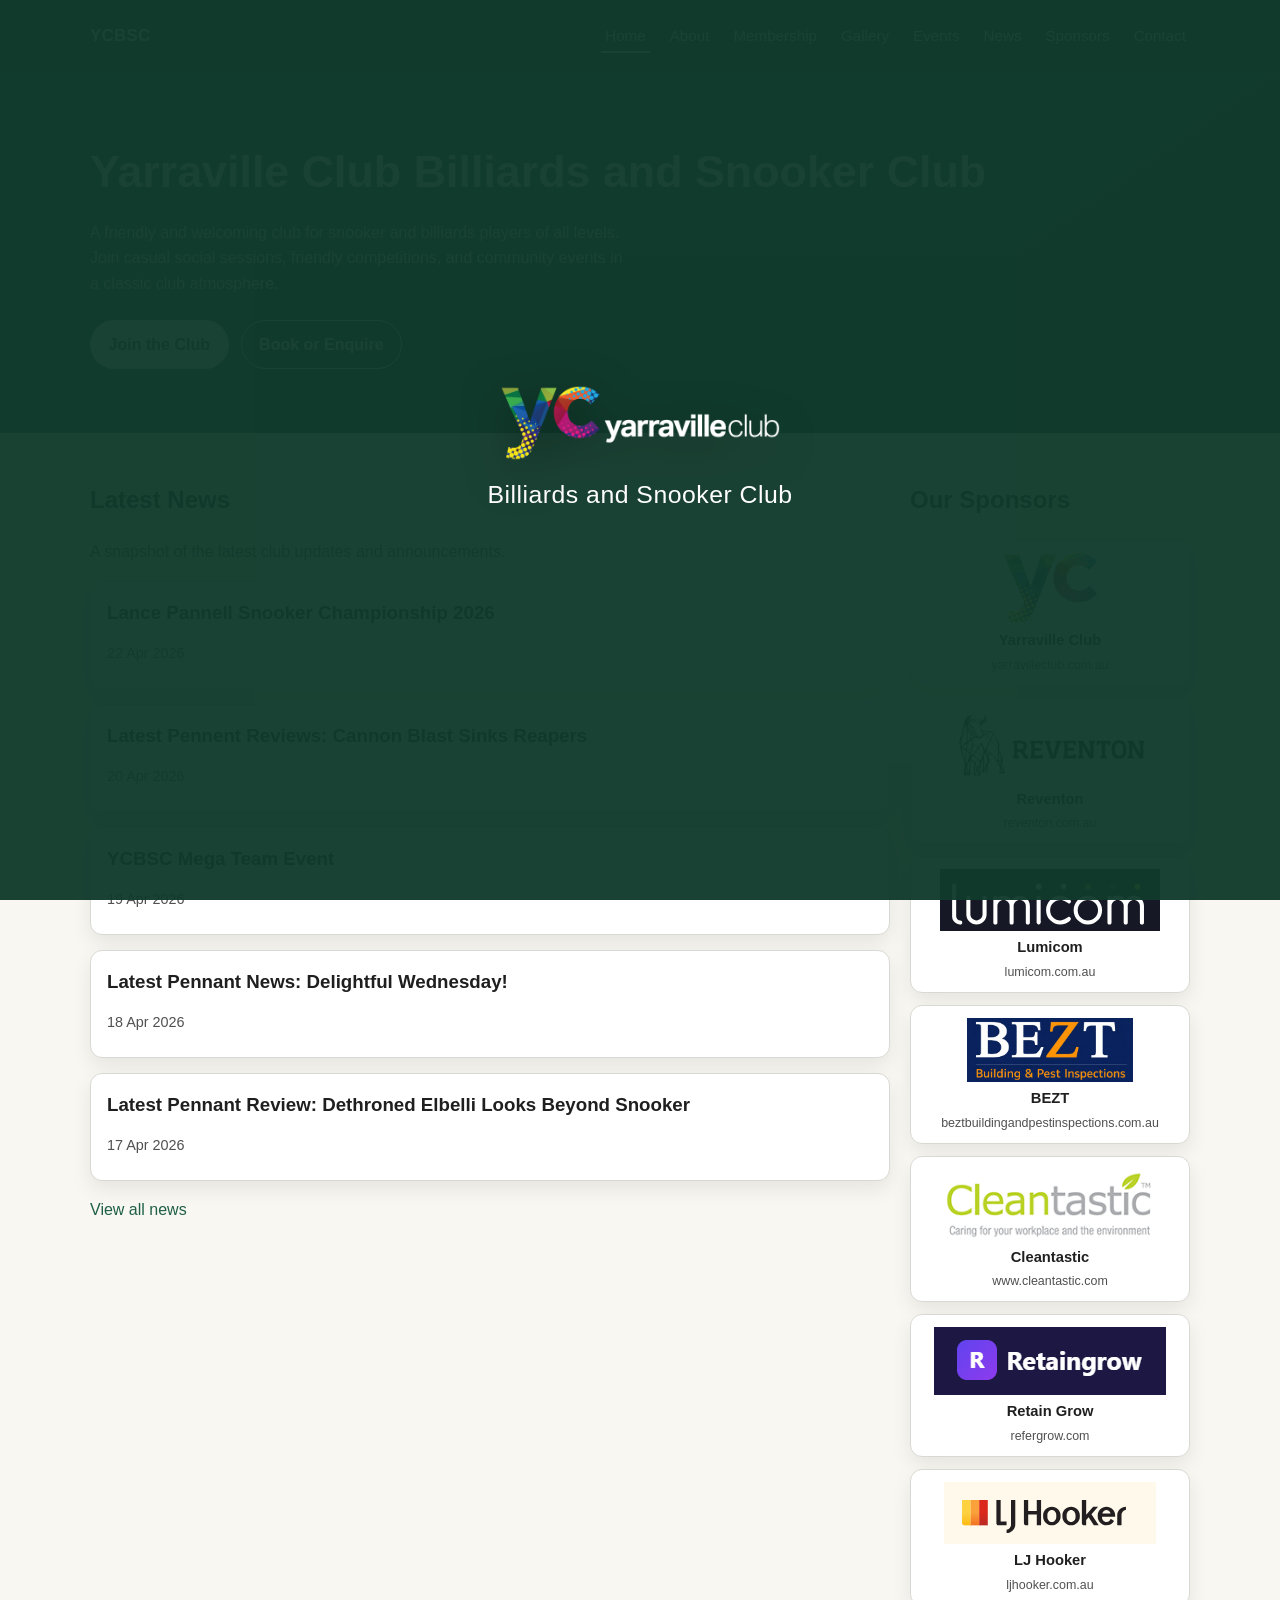
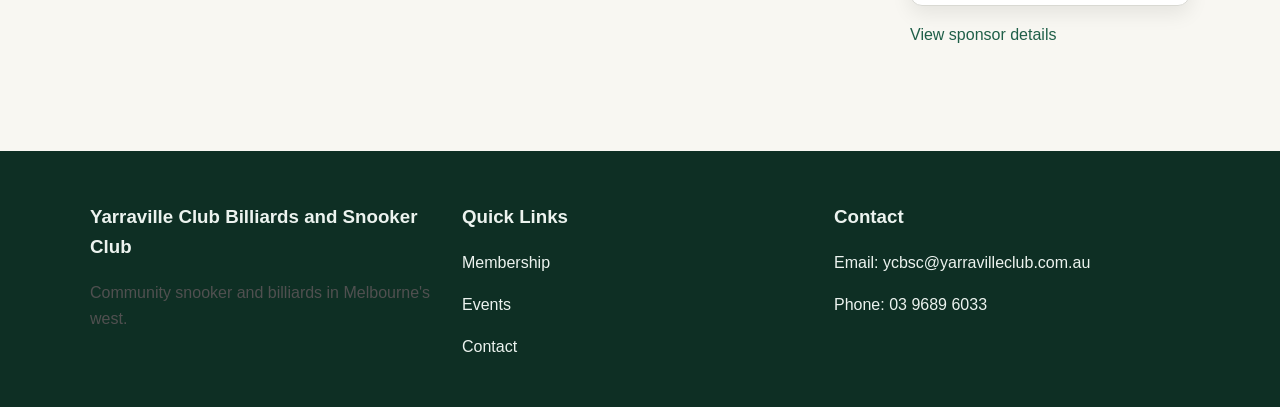
<file: index.html>
<!doctype html>
<html lang="en">
  <head>
    <meta charset="UTF-8">
    <meta name="viewport" content="width=device-width, initial-scale=1.0">
    <title>Yarraville Club Billiards and Snooker Club</title>
    <meta name="description" content="Yarraville Club Billiards and Snooker Club in Yarraville, Victoria. Join for snooker and billiards social play, events, and member competitions.">
    <link rel="stylesheet" href="styles/main.css">
  </head>
  <body>
    <header class="site-header">
      <div class="container header-inner">
        <a class="brand" href="index.html">YCBSC</a>
        <button class="nav-toggle" aria-expanded="false" aria-controls="siteNav">Menu</button>
        <nav class="site-nav" id="siteNav" aria-label="Primary">
          <ul>
            <li><a href="index.html" aria-current="page">Home</a></li>
            <li><a href="about.html">About</a></li>
            <li><a href="membership.html">Membership</a></li>
            <li><a href="gallery.html">Gallery</a></li>
            <li><a href="events.html">Events</a></li>
            <li><a href="news.html">News</a></li>
            <li><a href="sponsors.html">Sponsors</a></li>
            <li><a href="contact.html">Contact</a></li>
          </ul>
        </nav>
      </div>
    </header>

    <main>
      <section class="hero">
        <div class="container">
          <h1>Yarraville Club Billiards and Snooker Club</h1>
          <p>
            A friendly and welcoming club for snooker and billiards players of all levels. Join
            casual social sessions, friendly competitions, and community events in a classic club atmosphere.
          </p>
          <div class="btn-row">
            <a class="btn btn-primary" href="membership.html">Join the Club</a>
            <a class="btn btn-secondary" href="contact.html">Book or Enquire</a>
          </div>
        </div>
      </section>

      <section class="section">
        <div class="container home-content-layout">
          <div class="home-main-content">
            <h2>Latest News</h2>
            <p class="muted">A snapshot of the latest club updates and announcements.</p>
            <div class="news-list" id="latestNewsList"></div>
            <p><a href="news.html">View all news</a></p>
          </div>
          <aside class="home-sponsors-column" aria-label="Sponsors">
            <h2>Our Sponsors</h2>
            <div class="home-sponsor-list">
              <a class="home-sponsor-item" href="https://yarravilleclub.com.au" target="_blank" rel="noopener noreferrer">
                <img class="sponsor-logo" src="assets/images/sponsors/yarraville-club-yc.png" alt="Yarraville Club logo" loading="lazy">
                <span class="home-sponsor-name">Yarraville Club</span>
                <span class="home-sponsor-site">yarravilleclub.com.au</span>
              </a>
              <a class="home-sponsor-item" href="https://reventon.com.au" target="_blank" rel="noopener noreferrer">
                <img class="sponsor-logo" src="assets/images/sponsors/reventon.png" alt="Reventon logo" loading="lazy">
                <span class="home-sponsor-name">Reventon</span>
                <span class="home-sponsor-site">reventon.com.au</span>
              </a>
              <a class="home-sponsor-item" href="https://lumicom.com.au" target="_blank" rel="noopener noreferrer">
                <img class="sponsor-logo sponsor-logo--lg" src="assets/images/sponsors/lumicom.png" alt="Lumicom logo" loading="lazy">
                <span class="home-sponsor-name">Lumicom</span>
                <span class="home-sponsor-site">lumicom.com.au</span>
              </a>
              <a class="home-sponsor-item" href="https://beztbuildingandpestinspections.com.au" target="_blank" rel="noopener noreferrer">
                <img class="sponsor-logo sponsor-logo--sm" src="assets/images/sponsors/bezt.png" alt="BEZT logo" loading="lazy">
                <span class="home-sponsor-name">BEZT</span>
                <span class="home-sponsor-site">beztbuildingandpestinspections.com.au</span>
              </a>
              <a class="home-sponsor-item" href="https://www.cleantastic.com/" target="_blank" rel="noopener noreferrer">
                <img class="sponsor-logo" src="assets/images/sponsors/cleantastic.png" alt="Cleantastic logo" loading="lazy">
                <span class="home-sponsor-name">Cleantastic</span>
                <span class="home-sponsor-site">www.cleantastic.com</span>
              </a>
              <a class="home-sponsor-item" href="https://refergrow.com" target="_blank" rel="noopener noreferrer">
                <img class="sponsor-logo sponsor-logo--xl" src="assets/images/sponsors/retaingrow.png" alt="Retain Grow logo" loading="lazy">
                <span class="home-sponsor-name">Retain Grow</span>
                <span class="home-sponsor-site">refergrow.com</span>
              </a>
              <a class="home-sponsor-item" href="https://ljhooker.com.au" target="_blank" rel="noopener noreferrer">
                <img class="sponsor-logo" src="assets/images/sponsors/lj-hooker.png" alt="LJ Hooker logo" loading="lazy">
                <span class="home-sponsor-name">LJ Hooker</span>
                <span class="home-sponsor-site">ljhooker.com.au</span>
              </a>
            </div>
            <p><a href="sponsors.html">View sponsor details</a></p>
          </aside>
        </div>
      </section>
    </main>

    <footer class="site-footer">
      <div class="container footer-grid">
        <div>
          <h3>Yarraville Club Billiards and Snooker Club</h3>
          <p class="muted">Community snooker and billiards in Melbourne's west.</p>
        </div>
        <div>
          <h3>Quick Links</h3>
          <p><a href="membership.html">Membership</a></p>
          <p><a href="events.html">Events</a></p>
          <p><a href="contact.html">Contact</a></p>
        </div>
        <div>
          <h3>Contact</h3>
          <p>Email: ycbsc@yarravilleclub.com.au</p>
          <p>Phone: 03 9689 6033</p>
        </div>
      </div>
    </footer>

    <script src="scripts/news-data.js?v=20260422-2"></script>
    <script src="scripts/main.js?v=20260422-2"></script>
  </body>
</html>
</file>
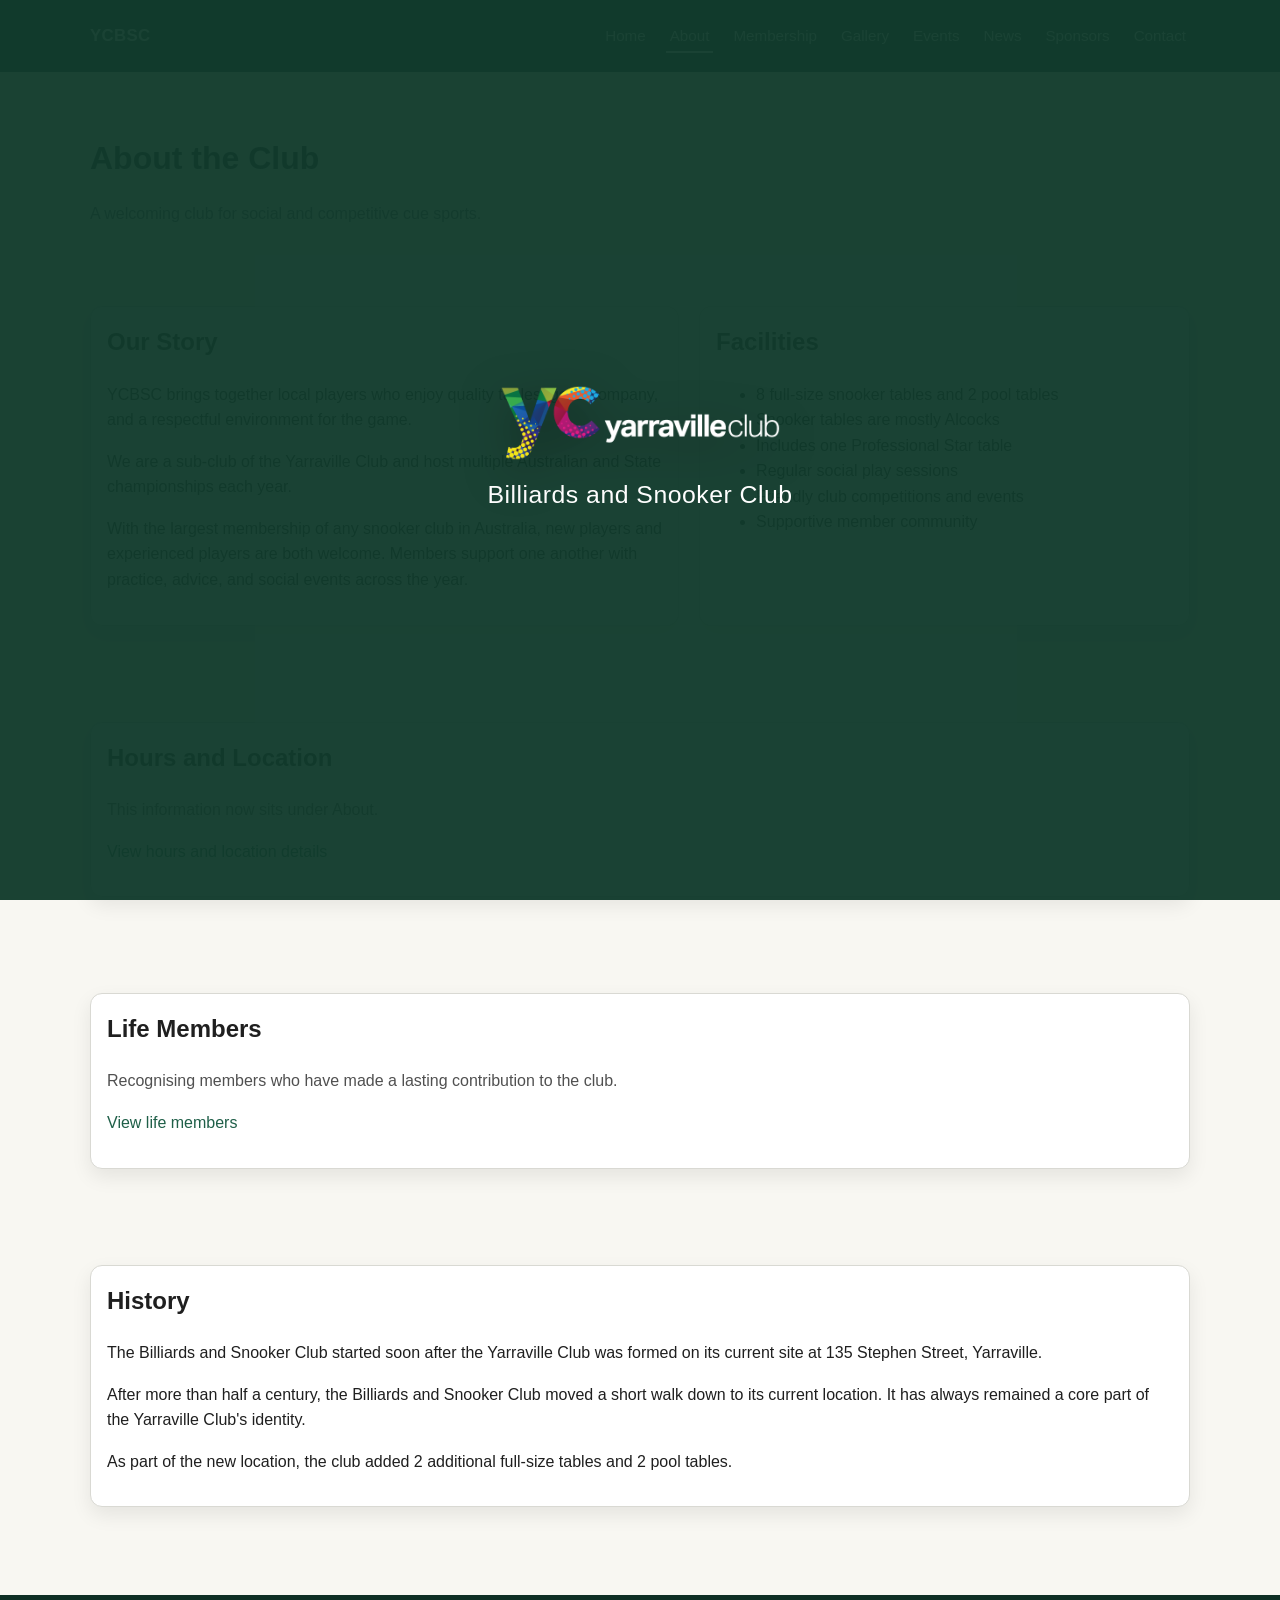
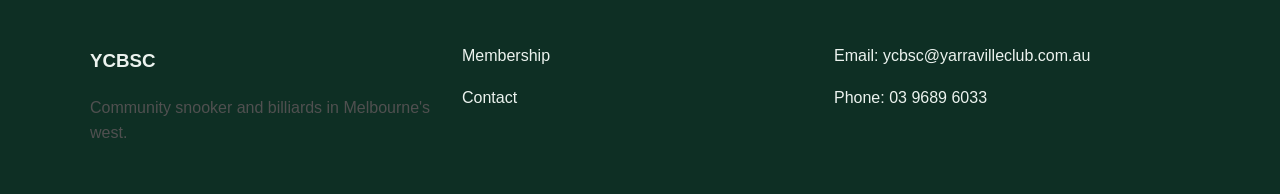
<file: about.html>
<!doctype html>
<html lang="en">
  <head>
    <meta charset="UTF-8">
    <meta name="viewport" content="width=device-width, initial-scale=1.0">
    <title>About | YCBSC</title>
    <meta name="description" content="About YCBSC, our facilities, club culture, and members.">
    <link rel="stylesheet" href="styles/main.css">
  </head>
  <body>
    <header class="site-header">
      <div class="container header-inner">
        <a class="brand" href="index.html">YCBSC</a>
        <button class="nav-toggle" aria-expanded="false" aria-controls="siteNav">Menu</button>
        <nav class="site-nav" id="siteNav" aria-label="Primary">
          <ul>
            <li><a href="index.html">Home</a></li>
            <li><a href="about.html" aria-current="page">About</a></li>
            <li><a href="membership.html">Membership</a></li>
            <li><a href="gallery.html">Gallery</a></li>
            <li><a href="events.html">Events</a></li>
            <li><a href="news.html">News</a></li>
            <li><a href="sponsors.html">Sponsors</a></li>
            <li><a href="contact.html">Contact</a></li>
          </ul>
        </nav>
      </div>
    </header>

    <main class="container">
      <header class="page-header">
        <h1>About the Club</h1>
        <p class="muted">A welcoming club for social and competitive cue sports.</p>
      </header>

      <section class="section">
        <div class="two-col">
          <div class="card">
            <h2>Our Story</h2>
            <p>
              YCBSC brings together local players who enjoy
              quality tables, good company, and a respectful environment for the game.
            </p>
            <p>
              We are a sub-club of the Yarraville Club and host multiple Australian and State
              championships each year.
            </p>
            <p>
              With the largest membership of any snooker club in Australia, new players and
              experienced players are both welcome. Members support one another with practice,
              advice, and social events across the year.
            </p>
          </div>
          <div class="card">
            <h2>Facilities</h2>
            <ul>
              <li>8 full-size snooker tables and 2 pool tables</li>
              <li>Snooker tables are mostly Alcocks</li>
              <li>Includes one Professional Star table</li>
              <li>Regular social play sessions</li>
              <li>Friendly club competitions and events</li>
              <li>Supportive member community</li>
            </ul>
          </div>
        </div>
      </section>

      <section class="section">
        <article class="card">
          <h2>Hours and Location</h2>
          <p class="muted">This information now sits under About.</p>
          <p><a href="hours-location.html">View hours and location details</a></p>
        </article>
      </section>

      <section class="section">
        <article class="card">
          <h2>Life Members</h2>
          <p class="muted">Recognising members who have made a lasting contribution to the club.</p>
          <p><a href="life-members.html">View life members</a></p>
        </article>
      </section>

      <section class="section">
        <article class="card">
          <h2>History</h2>
          <p>
            The Billiards and Snooker Club started soon after the Yarraville Club was formed on
            its current site at 135 Stephen Street, Yarraville.
          </p>
          <p>
            After more than half a century, the Billiards and Snooker Club moved a short walk down
            to its current location. It has always remained a core part of the Yarraville Club's identity.
          </p>
          <p>
            As part of the new location, the club added 2 additional full-size tables and 2 pool tables.
          </p>
        </article>
      </section>
    </main>

    <footer class="site-footer">
      <div class="container footer-grid">
        <div>
          <h3>YCBSC</h3>
          <p class="muted">Community snooker and billiards in Melbourne's west.</p>
        </div>
        <div><p><a href="membership.html">Membership</a></p><p><a href="contact.html">Contact</a></p></div>
        <div><p>Email: ycbsc@yarravilleclub.com.au</p><p>Phone: 03 9689 6033</p></div>
      </div>
    </footer>
    <script src="scripts/main.js"></script>
  </body>
</html>
</file>
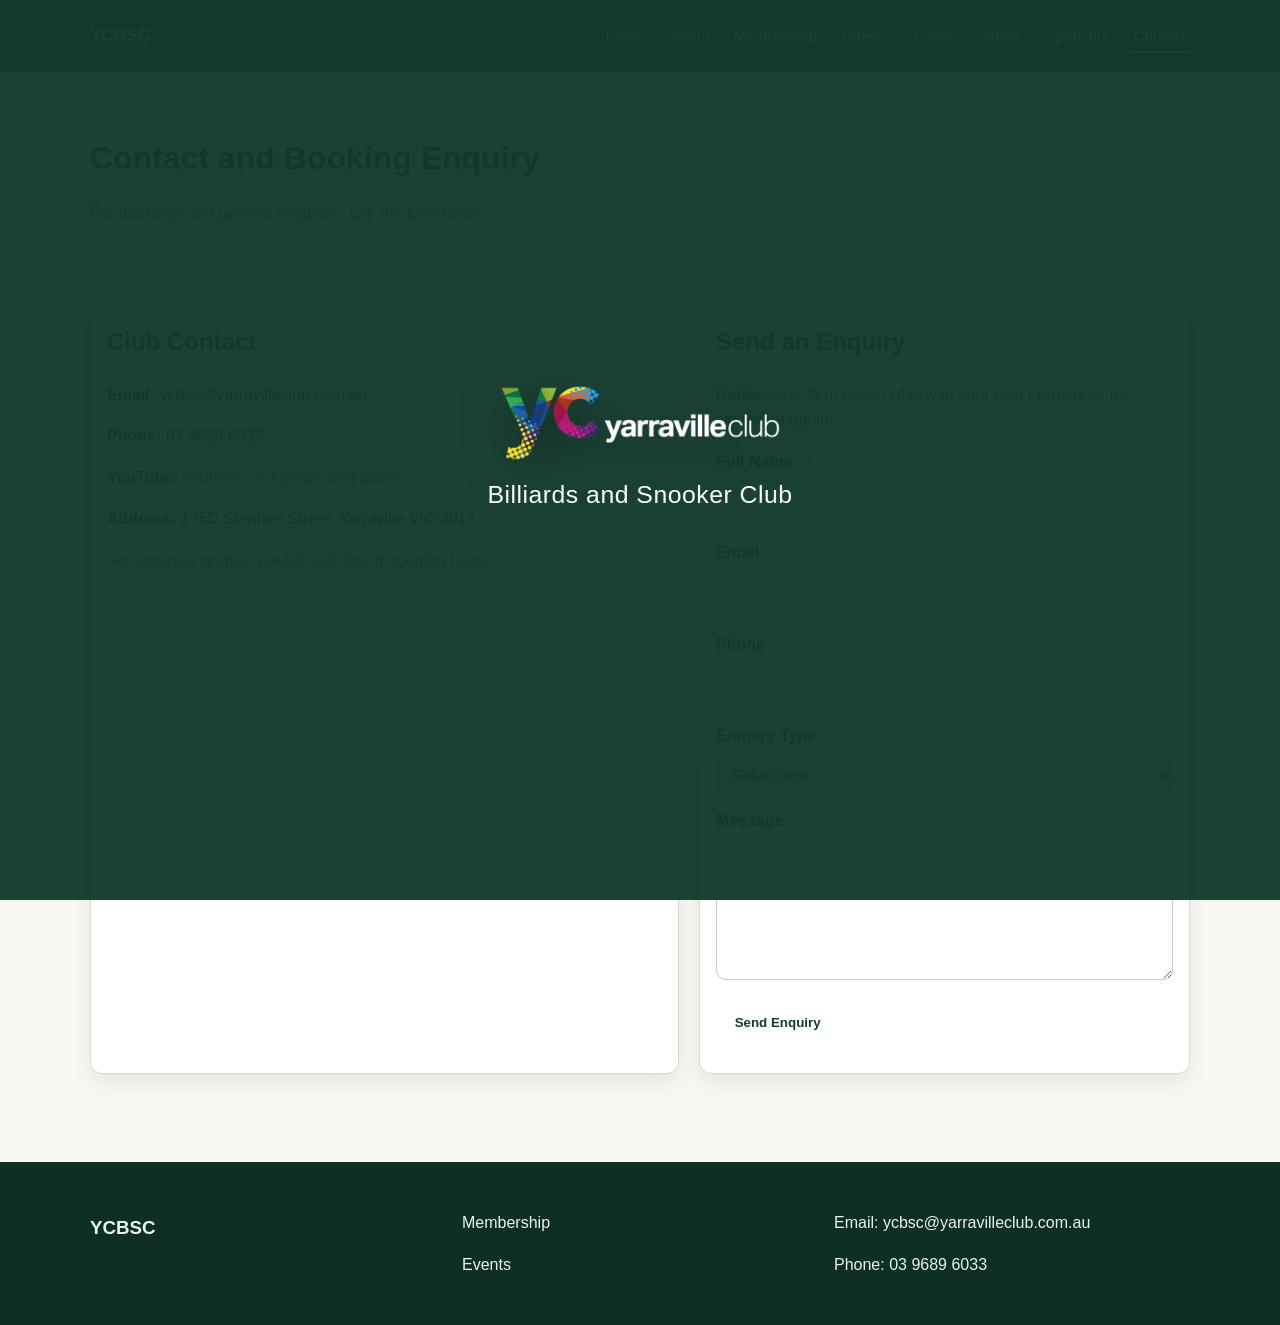
<file: contact.html>
<!doctype html>
<html lang="en">
  <head>
    <meta charset="UTF-8">
    <meta name="viewport" content="width=device-width, initial-scale=1.0">
    <title>Contact and Booking | YCBSC</title>
    <meta name="description" content="Contact YCBSC for enquiries, membership, and booking requests.">
    <link rel="stylesheet" href="styles/main.css">
  </head>
  <body>
    <header class="site-header">
      <div class="container header-inner">
        <a class="brand" href="index.html">YCBSC</a>
        <button class="nav-toggle" aria-expanded="false" aria-controls="siteNav">Menu</button>
        <nav class="site-nav" id="siteNav" aria-label="Primary">
          <ul>
            <li><a href="index.html">Home</a></li>
            <li><a href="about.html">About</a></li>
            <li><a href="membership.html">Membership</a></li>
            <li><a href="gallery.html">Gallery</a></li>
            <li><a href="events.html">Events</a></li>
            <li><a href="news.html">News</a></li>
            <li><a href="sponsors.html">Sponsors</a></li>
            <li><a href="contact.html" aria-current="page">Contact</a></li>
          </ul>
        </nav>
      </div>
    </header>

    <main class="container">
      <header class="page-header">
        <h1>Contact and Booking Enquiry</h1>
        <p class="muted">For bookings and general enquiries, use the form below.</p>
      </header>

      <section class="section two-col">
        <div class="card">
          <h2>Club Contact</h2>
          <p><strong>Email:</strong> ycbsc@yarravilleclub.com.au</p>
          <p><strong>Phone:</strong> 03 9689 6033</p>
          <p><strong>YouTube:</strong> <a href="https://youtube.com/@yarravilletable6">youtube.com/@yarravilletable6</a></p>
          <p><strong>Address:</strong> 175D Stephen Street, Yarraville VIC 3013</p>
          <p class="muted">For urgent enquiries, please call during opening hours.</p>
        </div>

        <form id="contactForm" action="https://formspree.io/f/your_form_id" method="POST">
          <h2>Send an Enquiry</h2>
          <p class="muted">Replace the form action URL with your own Formspree (or similar) endpoint.</p>

          <label for="name">Full Name</label>
          <input id="name" name="name" type="text" required>

          <label for="email">Email</label>
          <input id="email" name="email" type="email" required>

          <label for="phone">Phone</label>
          <input id="phone" name="phone" type="tel">

          <label for="enquiryType">Enquiry Type</label>
          <select id="enquiryType" name="enquiryType" required>
            <option value="">Select one</option>
            <option>Membership</option>
            <option>Booking</option>
            <option>Event</option>
            <option>General</option>
          </select>

          <label for="message">Message</label>
          <textarea id="message" name="message" required></textarea>

          <p>
            <button class="btn btn-primary" type="submit">Send Enquiry</button>
          </p>
          <p class="muted" id="submitNotice" aria-live="polite"></p>
        </form>
      </section>
    </main>

    <footer class="site-footer">
      <div class="container footer-grid">
        <div><h3>YCBSC</h3></div>
        <div><p><a href="membership.html">Membership</a></p><p><a href="events.html">Events</a></p></div>
        <div><p>Email: ycbsc@yarravilleclub.com.au</p><p>Phone: 03 9689 6033</p></div>
      </div>
    </footer>
    <script src="scripts/main.js"></script>
  </body>
</html>
</file>
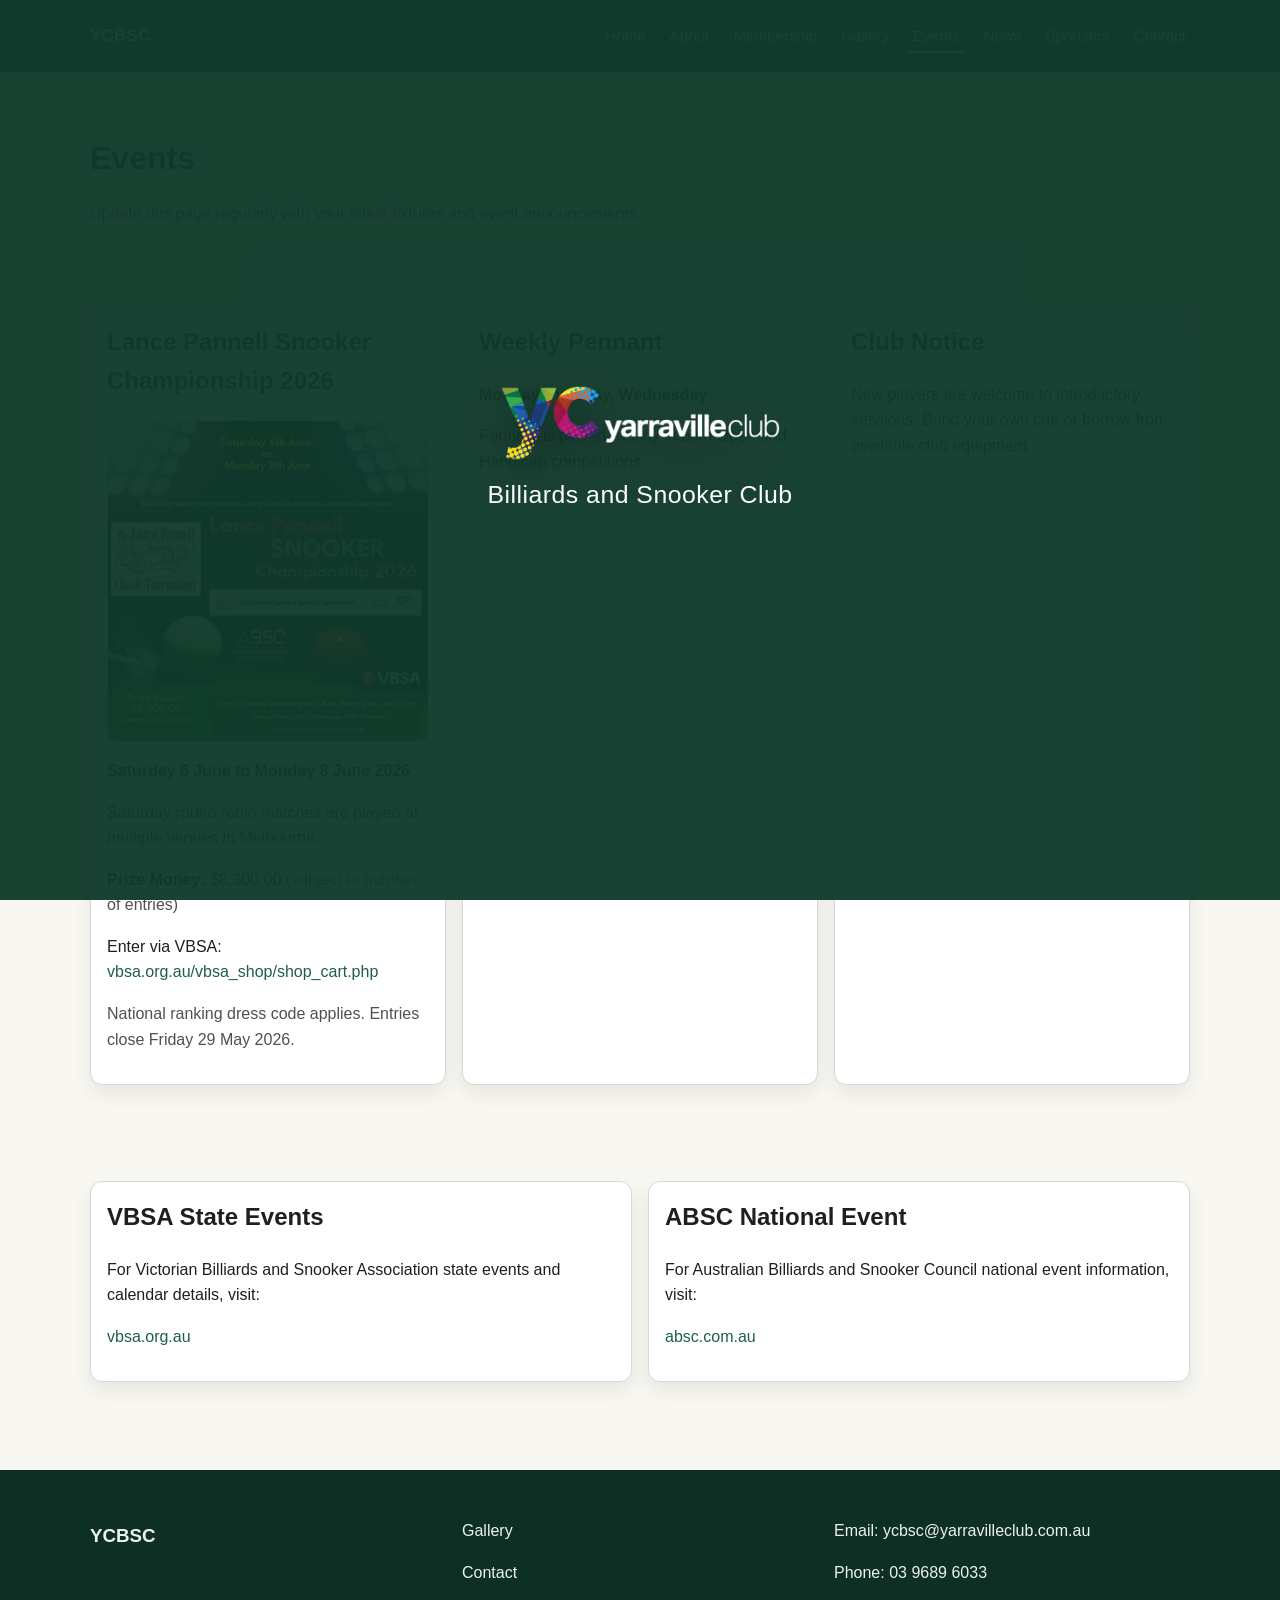
<file: events.html>
<!doctype html>
<html lang="en">
  <head>
    <meta charset="UTF-8">
    <meta name="viewport" content="width=device-width, initial-scale=1.0">
    <title>Events | YCBSC</title>
    <meta name="description" content="Upcoming events and social nights at YCBSC.">
    <link rel="stylesheet" href="styles/main.css">
  </head>
  <body>
    <header class="site-header">
      <div class="container header-inner">
        <a class="brand" href="index.html">YCBSC</a>
        <button class="nav-toggle" aria-expanded="false" aria-controls="siteNav">Menu</button>
        <nav class="site-nav" id="siteNav" aria-label="Primary">
          <ul>
            <li><a href="index.html">Home</a></li>
            <li><a href="about.html">About</a></li>
            <li><a href="membership.html">Membership</a></li>
            <li><a href="gallery.html">Gallery</a></li>
            <li><a href="events.html" aria-current="page">Events</a></li>
            <li><a href="news.html">News</a></li>
            <li><a href="sponsors.html">Sponsors</a></li>
            <li><a href="contact.html">Contact</a></li>
          </ul>
        </nav>
      </div>
    </header>

    <main class="container">
      <header class="page-header">
        <h1>Events</h1>
        <p class="muted">Update this page regularly with your latest fixtures and event announcements.</p>
      </header>

      <section class="section card-grid">
        <article class="card">
          <h2>Lance Pannell Snooker Championship 2026</h2>
          <img
            class="news-image"
            src="assets/images/news/lance-pannell-championship-2026.jpg"
            alt="Lance Pannell Snooker Championship 2026 tournament poster"
            loading="lazy"
          >
          <p><strong>Saturday 6 June to Monday 8 June 2026</strong></p>
          <p>Saturday round robin matches are played at multiple venues in Melbourne.</p>
          <p><strong>Prize Money:</strong> $8,300.00 <span class="muted">(subject to number of entries)</span></p>
          <p>
            Enter via VBSA:
            <a href="https://www.vbsa.org.au/vbsa_shop/shop_cart.php" target="_blank" rel="noopener noreferrer">
              vbsa.org.au/vbsa_shop/shop_cart.php
            </a>
          </p>
          <p class="muted">National ranking dress code applies. Entries close Friday 29 May 2026.</p>
        </article>
        <article class="card">
          <h2>Weekly Pennant</h2>
          <p><strong>Monday, Tuesday, Wednesday</strong></p>
          <p>Pennant is played weekly in both Open and Handicap competitions.</p>
        </article>
        <article class="card">
          <h2>Club Notice</h2>
          <p>
            New players are welcome to introductory sessions. Bring your own cue or borrow from
            available club equipment.
          </p>
        </article>
      </section>

      <section class="section card-grid">
        <article class="card">
          <h2>VBSA State Events</h2>
          <p>For Victorian Billiards and Snooker Association state events and calendar details, visit:</p>
          <p><a href="https://www.vbsa.org.au" target="_blank" rel="noopener noreferrer">vbsa.org.au</a></p>
        </article>
        <article class="card">
          <h2>ABSC National Event</h2>
          <p>For Australian Billiards and Snooker Council national event information, visit:</p>
          <p><a href="https://www.absc.com.au" target="_blank" rel="noopener noreferrer">absc.com.au</a></p>
        </article>
      </section>
    </main>

    <footer class="site-footer">
      <div class="container footer-grid">
        <div><h3>YCBSC</h3></div>
        <div><p><a href="gallery.html">Gallery</a></p><p><a href="contact.html">Contact</a></p></div>
        <div><p>Email: ycbsc@yarravilleclub.com.au</p><p>Phone: 03 9689 6033</p></div>
      </div>
    </footer>
    <script src="scripts/main.js"></script>
  </body>
</html>
</file>
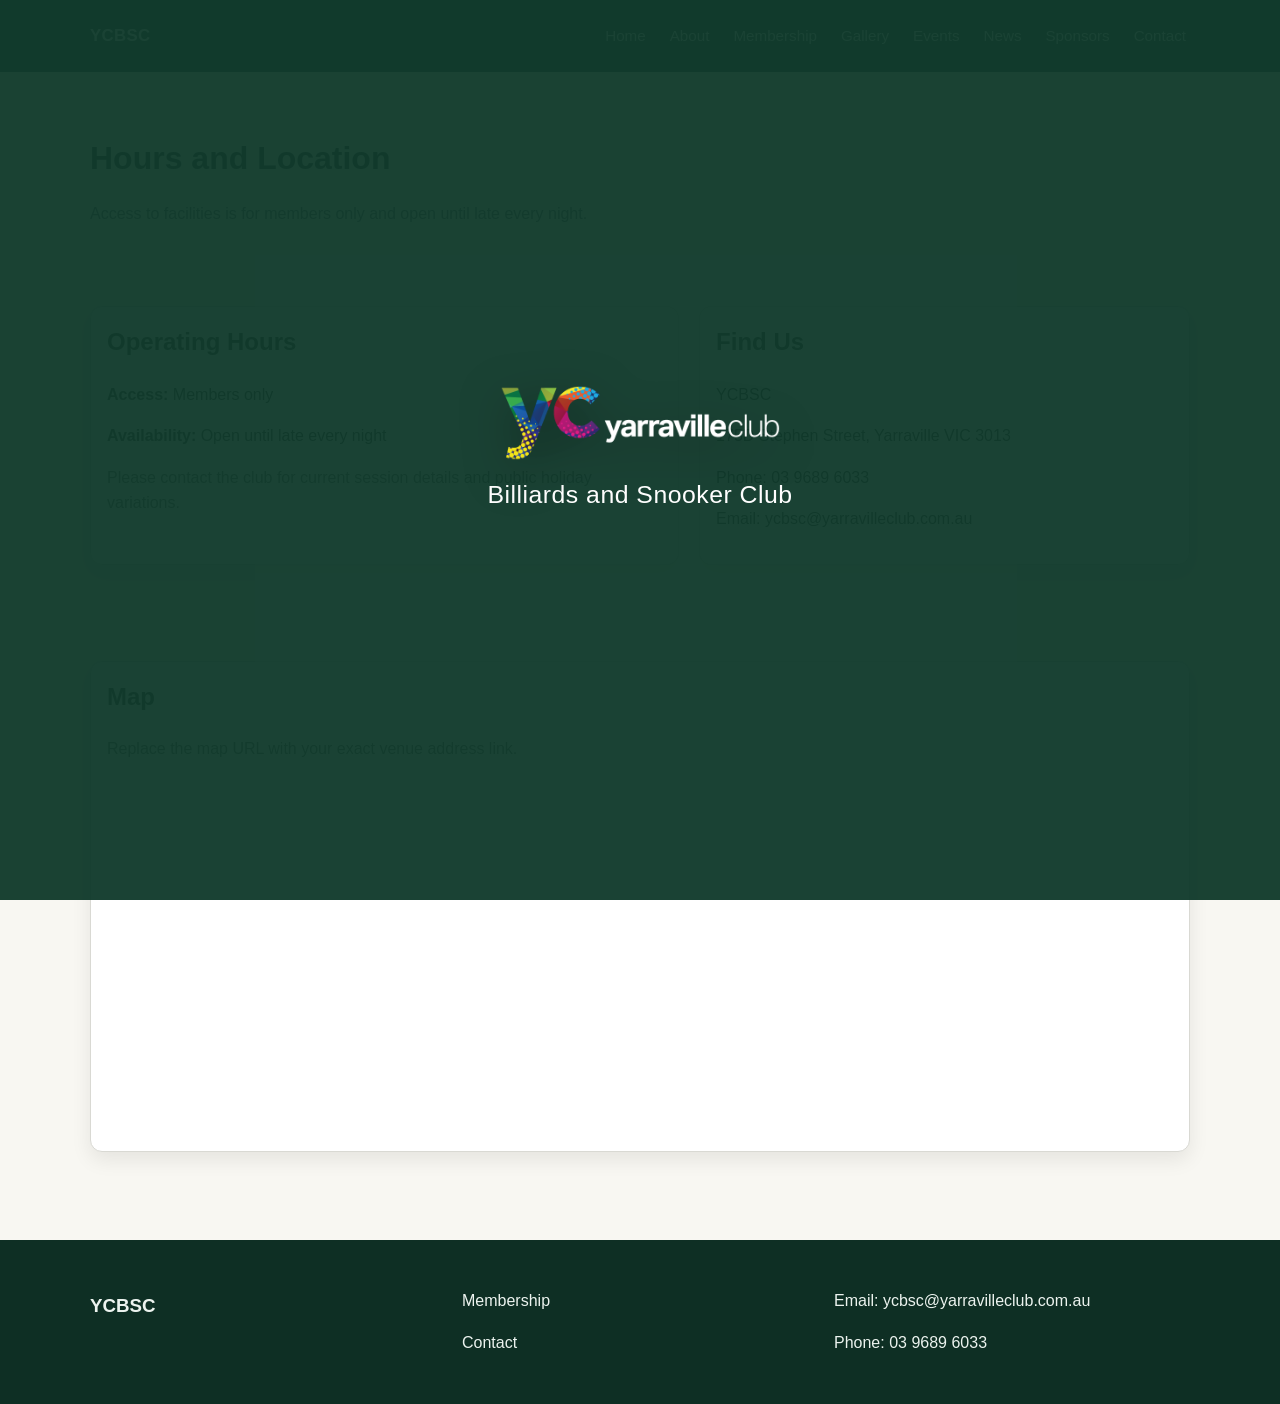
<file: hours-location.html>
<!doctype html>
<html lang="en">
  <head>
    <meta charset="UTF-8">
    <meta name="viewport" content="width=device-width, initial-scale=1.0">
    <title>Hours and Location | YCBSC</title>
    <meta name="description" content="Opening hours and location details for YCBSC.">
    <link rel="stylesheet" href="styles/main.css">
  </head>
  <body>
    <header class="site-header">
      <div class="container header-inner">
        <a class="brand" href="index.html">YCBSC</a>
        <button class="nav-toggle" aria-expanded="false" aria-controls="siteNav">Menu</button>
        <nav class="site-nav" id="siteNav" aria-label="Primary">
          <ul>
            <li><a href="index.html">Home</a></li>
            <li><a href="about.html">About</a></li>
            <li><a href="membership.html">Membership</a></li>
            <li><a href="gallery.html">Gallery</a></li>
            <li><a href="events.html">Events</a></li>
            <li><a href="news.html">News</a></li>
            <li><a href="sponsors.html">Sponsors</a></li>
            <li><a href="contact.html">Contact</a></li>
          </ul>
        </nav>
      </div>
    </header>

    <main class="container">
      <header class="page-header">
        <h1>Hours and Location</h1>
        <p class="muted">Access to facilities is for members only and open until late every night.</p>
      </header>

      <section class="section two-col">
        <article class="card">
          <h2>Operating Hours</h2>
          <p><strong>Access:</strong> Members only</p>
          <p><strong>Availability:</strong> Open until late every night</p>
          <p class="muted">Please contact the club for current session details and public holiday variations.</p>
        </article>
        <article class="card">
          <h2>Find Us</h2>
          <p>YCBSC</p>
          <p>175D Stephen Street, Yarraville VIC 3013</p>
          <p>Phone: 03 9689 6033</p>
          <p>Email: ycbsc@yarravilleclub.com.au</p>
        </article>
      </section>

      <section class="section">
        <div class="card">
          <h2>Map</h2>
          <p class="muted">Replace the map URL with your exact venue address link.</p>
          <iframe
            title="Yarraville Club map"
            src="https://maps.google.com/maps?q=175D%20Stephen%20Street%2C%20Yarraville%20VIC%203013&t=&z=15&ie=UTF8&iwloc=&output=embed"
            width="100%"
            height="350"
            style="border:0;"
            loading="lazy"
            referrerpolicy="no-referrer-when-downgrade"></iframe>
        </div>
      </section>
    </main>

    <footer class="site-footer">
      <div class="container footer-grid">
        <div><h3>YCBSC</h3></div>
        <div><p><a href="membership.html">Membership</a></p><p><a href="contact.html">Contact</a></p></div>
        <div><p>Email: ycbsc@yarravilleclub.com.au</p><p>Phone: 03 9689 6033</p></div>
      </div>
    </footer>
    <script src="scripts/main.js"></script>
  </body>
</html>
</file>
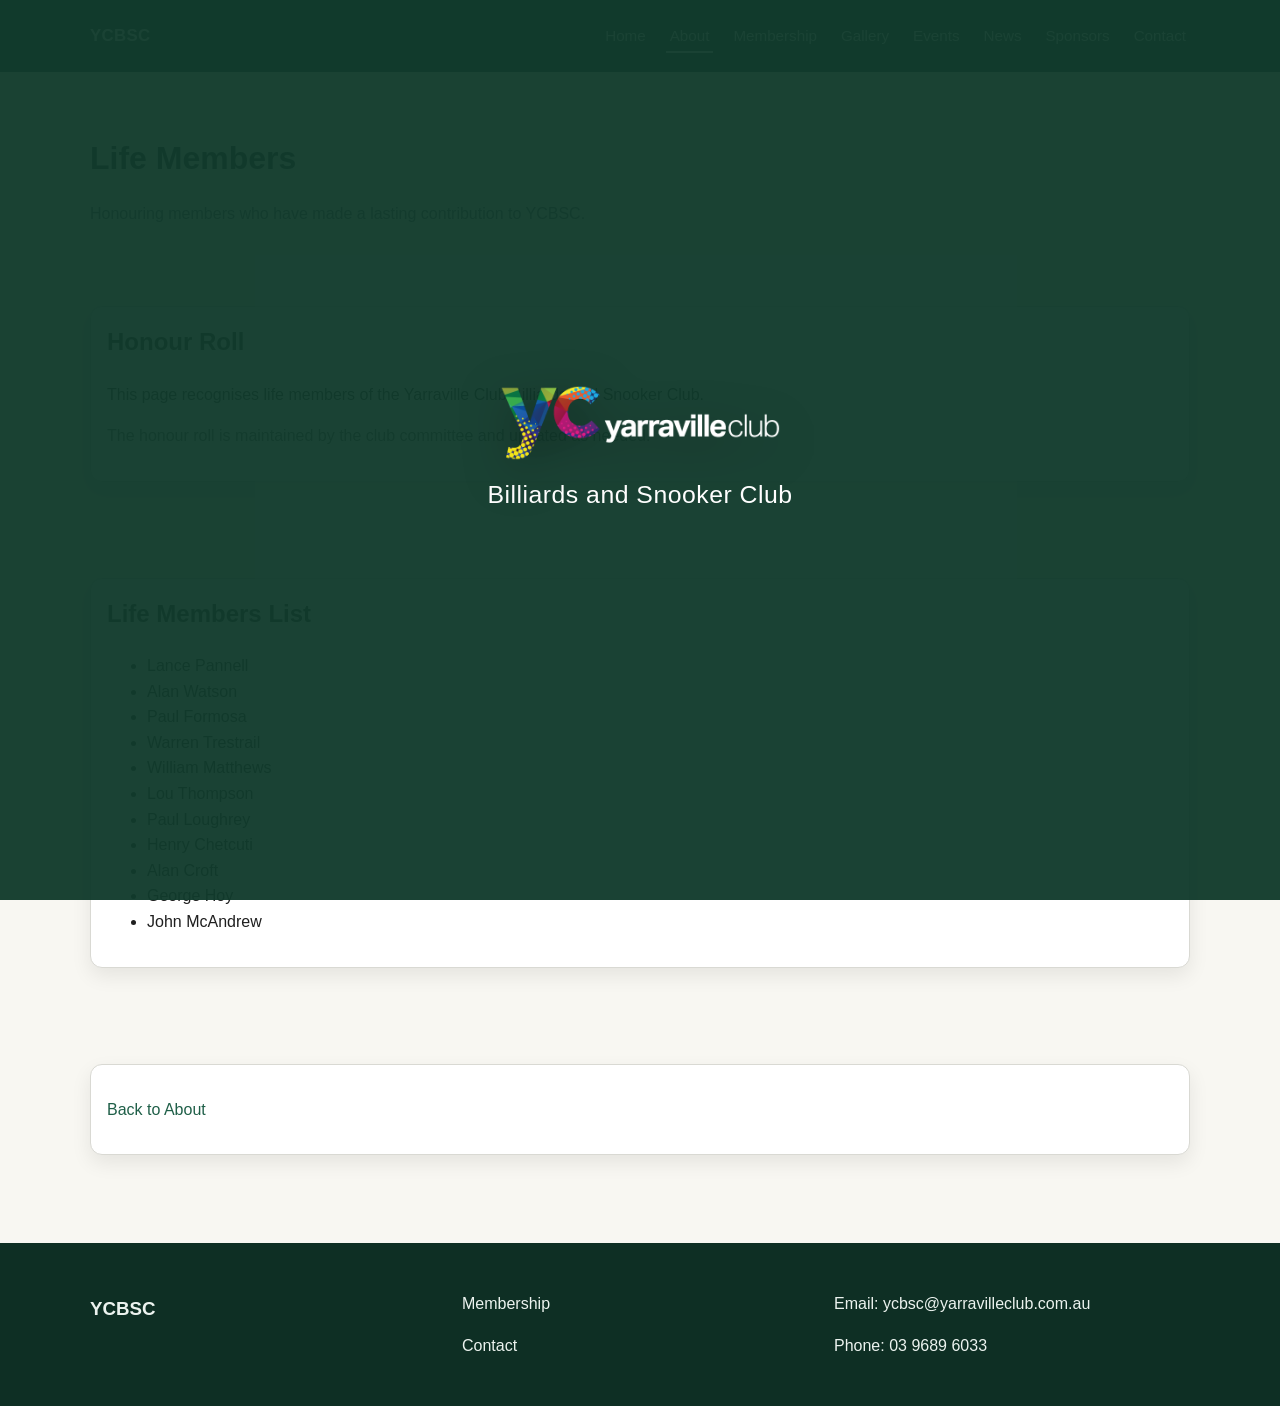
<file: life-members.html>
<!doctype html>
<html lang="en">
  <head>
    <meta charset="UTF-8">
    <meta name="viewport" content="width=device-width, initial-scale=1.0">
    <title>Life Members | YCBSC</title>
    <meta name="description" content="Life Members of the Yarraville Club Billiards and Snooker Club.">
    <link rel="stylesheet" href="styles/main.css">
  </head>
  <body>
    <header class="site-header">
      <div class="container header-inner">
        <a class="brand" href="index.html">YCBSC</a>
        <button class="nav-toggle" aria-expanded="false" aria-controls="siteNav">Menu</button>
        <nav class="site-nav" id="siteNav" aria-label="Primary">
          <ul>
            <li><a href="index.html">Home</a></li>
            <li><a href="about.html" aria-current="page">About</a></li>
            <li><a href="membership.html">Membership</a></li>
            <li><a href="gallery.html">Gallery</a></li>
            <li><a href="events.html">Events</a></li>
            <li><a href="news.html">News</a></li>
            <li><a href="sponsors.html">Sponsors</a></li>
            <li><a href="contact.html">Contact</a></li>
          </ul>
        </nav>
      </div>
    </header>

    <main class="container">
      <header class="page-header">
        <h1>Life Members</h1>
        <p class="muted">Honouring members who have made a lasting contribution to YCBSC.</p>
      </header>

      <section class="section">
        <article class="card">
          <h2>Honour Roll</h2>
          <p>
            This page recognises life members of the Yarraville Club Billiards and Snooker Club.
          </p>
          <p class="muted">
            The honour roll is maintained by the club committee and updated as needed.
          </p>
        </article>
      </section>

      <section class="section">
        <article class="card">
          <h2>Life Members List</h2>
          <ul>
            <li>Lance Pannell</li>
            <li>Alan Watson</li>
            <li>Paul Formosa</li>
            <li>Warren Trestrail</li>
            <li>William Matthews</li>
            <li>Lou Thompson</li>
            <li>Paul Loughrey</li>
            <li>Henry Chetcuti</li>
            <li>Alan Croft</li>
            <li>George Hoy</li>
            <li>John McAndrew</li>
          </ul>
        </article>
      </section>

      <section class="section">
        <article class="card">
          <p><a href="about.html">Back to About</a></p>
        </article>
      </section>
    </main>

    <footer class="site-footer">
      <div class="container footer-grid">
        <div><h3>YCBSC</h3></div>
        <div><p><a href="membership.html">Membership</a></p><p><a href="contact.html">Contact</a></p></div>
        <div><p>Email: ycbsc@yarravilleclub.com.au</p><p>Phone: 03 9689 6033</p></div>
      </div>
    </footer>
    <script src="scripts/main.js"></script>
  </body>
</html>
</file>
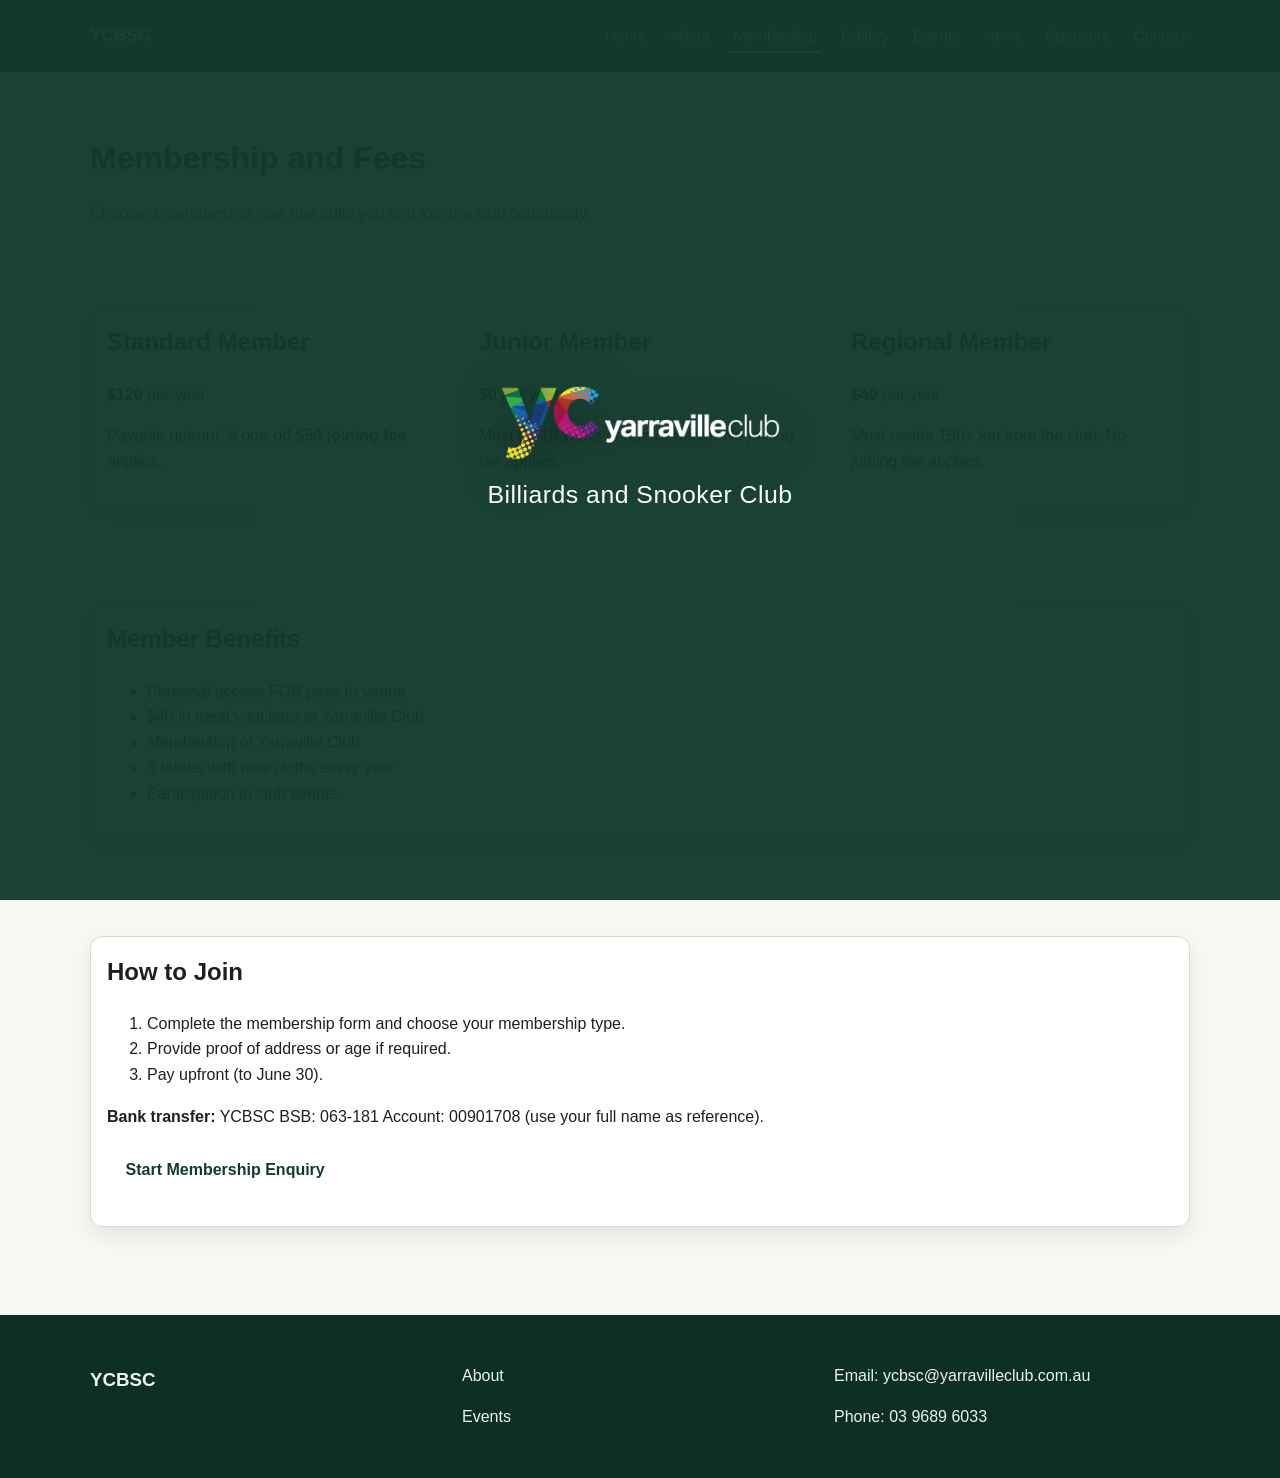
<file: membership.html>
<!doctype html>
<html lang="en">
  <head>
    <meta charset="UTF-8">
    <meta name="viewport" content="width=device-width, initial-scale=1.0">
    <title>Membership | YCBSC</title>
    <meta name="description" content="Membership options and fees for YCBSC.">
    <link rel="stylesheet" href="styles/main.css">
  </head>
  <body>
    <header class="site-header">
      <div class="container header-inner">
        <a class="brand" href="index.html">YCBSC</a>
        <button class="nav-toggle" aria-expanded="false" aria-controls="siteNav">Menu</button>
        <nav class="site-nav" id="siteNav" aria-label="Primary">
          <ul>
            <li><a href="index.html">Home</a></li>
            <li><a href="about.html">About</a></li>
            <li><a href="membership.html" aria-current="page">Membership</a></li>
            <li><a href="gallery.html">Gallery</a></li>
            <li><a href="events.html">Events</a></li>
            <li><a href="news.html">News</a></li>
            <li><a href="sponsors.html">Sponsors</a></li>
            <li><a href="contact.html">Contact</a></li>
          </ul>
        </nav>
      </div>
    </header>

    <main class="container">
      <header class="page-header">
        <h1>Membership and Fees</h1>
        <p class="muted">Choose a membership type that suits you and join the club community.</p>
      </header>

      <section class="section card-grid">
        <article class="card">
          <h2>Standard Member</h2>
          <p><strong>$120</strong> per year</p>
          <p>Payable upfront. A one-off <strong>$50 joining fee</strong> applies.</p>
        </article>
        <article class="card">
          <h2>Junior Member</h2>
          <p><strong>$0</strong> per year</p>
          <p>Must be 18 years of age or under. No joining fee applies.</p>
        </article>
        <article class="card">
          <h2>Regional Member</h2>
          <p><strong>$40</strong> per year</p>
          <p>Must reside 150+ km from the club. No joining fee applies.</p>
        </article>
      </section>

      <section class="section">
        <article class="card">
          <h2>Member Benefits</h2>
          <ul>
            <li>Personal access FOB pass to venue</li>
            <li>$40 in meal vouchers to Yarraville Club</li>
            <li>Membership of Yarraville Club</li>
            <li>8 tables with new cloths every year</li>
            <li>Participation in club events</li>
          </ul>
        </article>
      </section>

      <section class="section">
        <article class="card">
          <h2>How to Join</h2>
          <ol>
            <li>Complete the membership form and choose your membership type.</li>
            <li>Provide proof of address or age if required.</li>
            <li>Pay upfront (to June 30).</li>
          </ol>
          <p><strong>Bank transfer:</strong> YCBSC BSB: 063-181 Account: 00901708 (use your full name as reference).</p>
          <p>
            <a class="btn btn-primary" href="contact.html">Start Membership Enquiry</a>
          </p>
        </article>
      </section>
    </main>

    <footer class="site-footer">
      <div class="container footer-grid">
        <div><h3>YCBSC</h3></div>
        <div><p><a href="about.html">About</a></p><p><a href="events.html">Events</a></p></div>
        <div><p>Email: ycbsc@yarravilleclub.com.au</p><p>Phone: 03 9689 6033</p></div>
      </div>
    </footer>
    <script src="scripts/main.js"></script>
  </body>
</html>
</file>
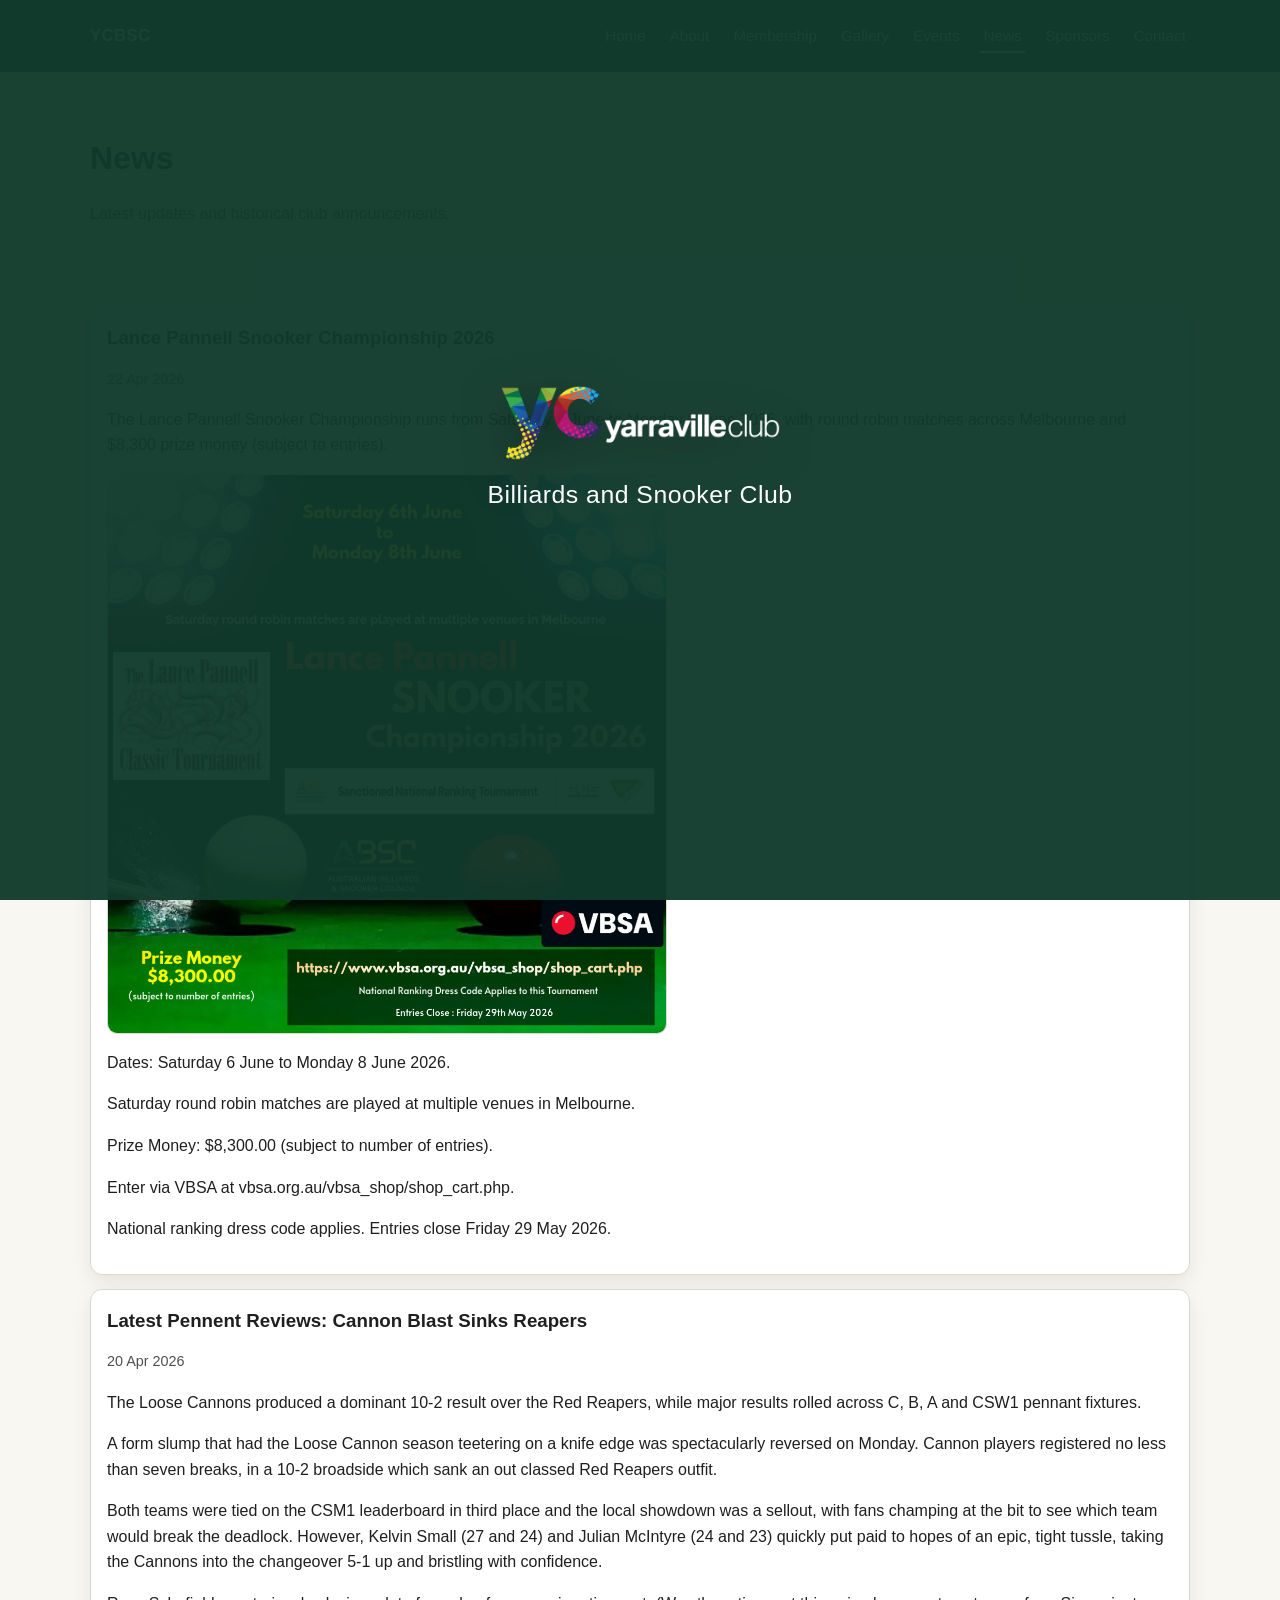
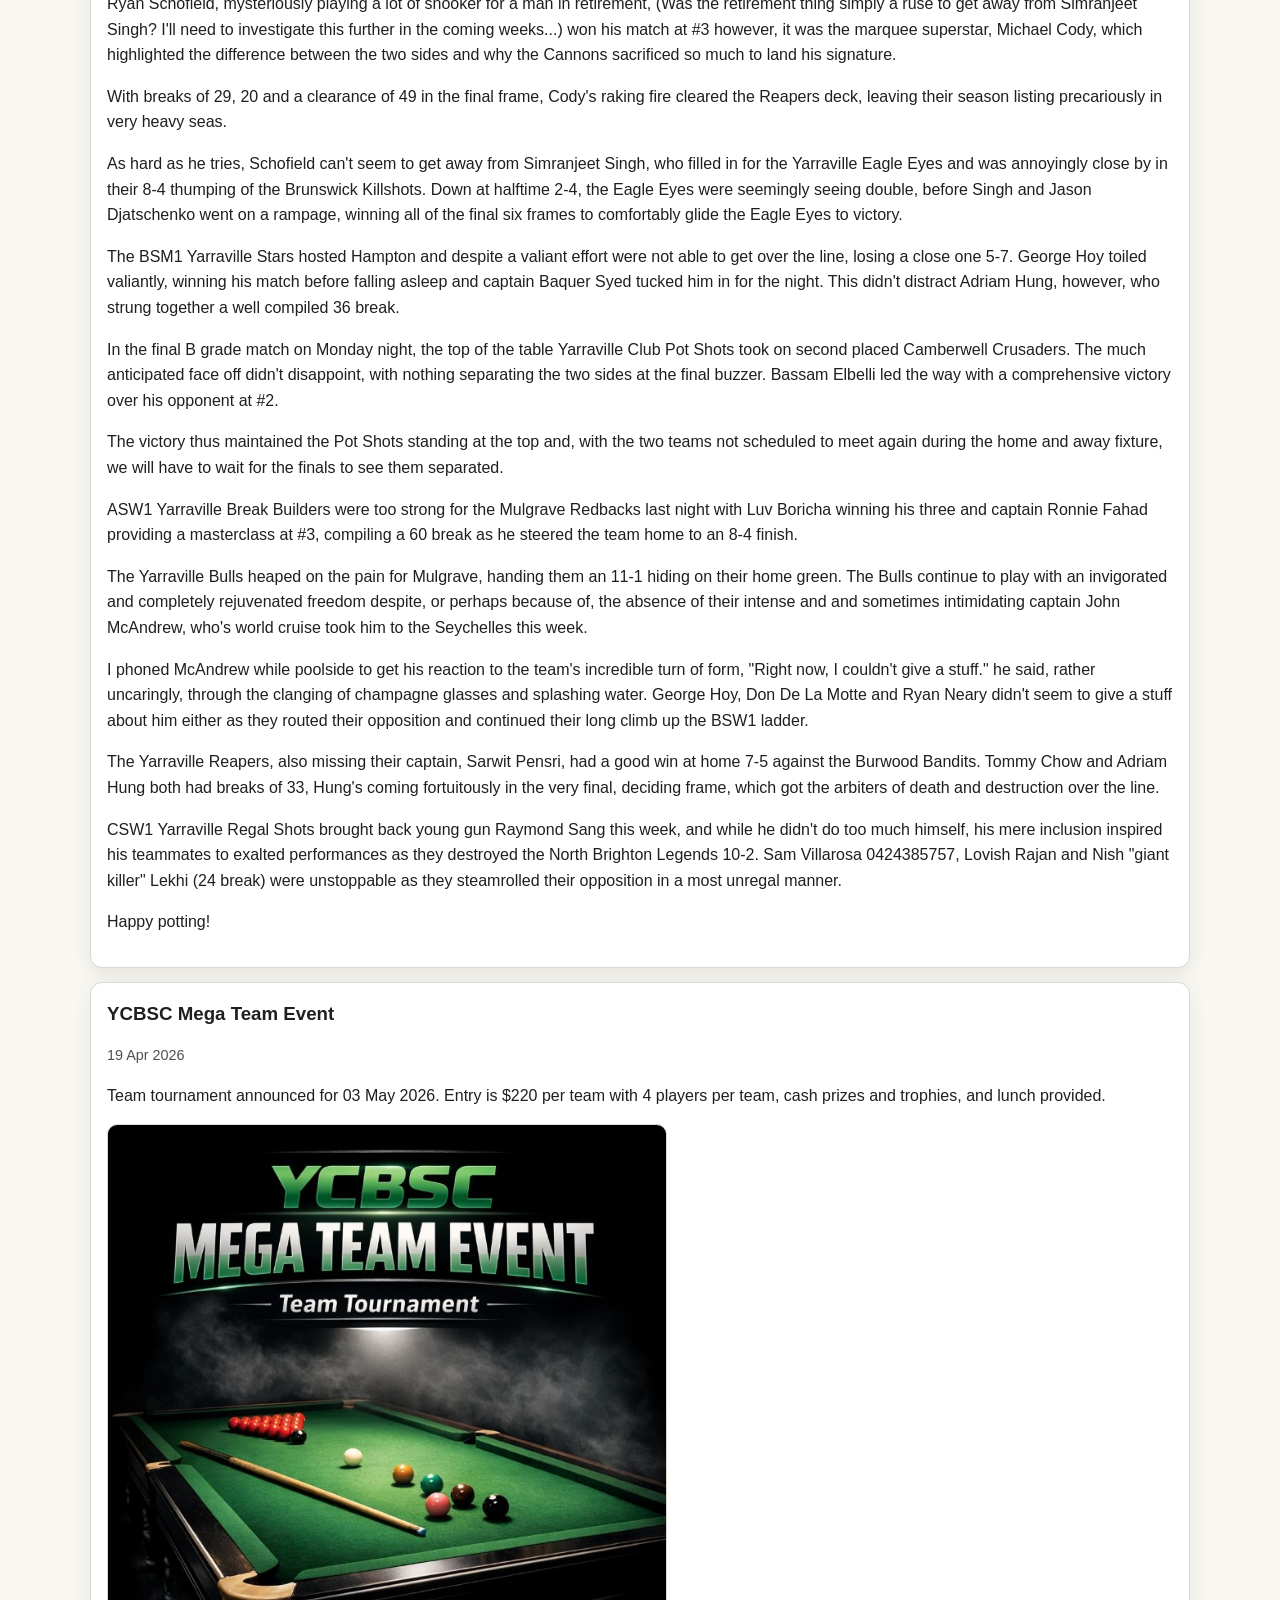
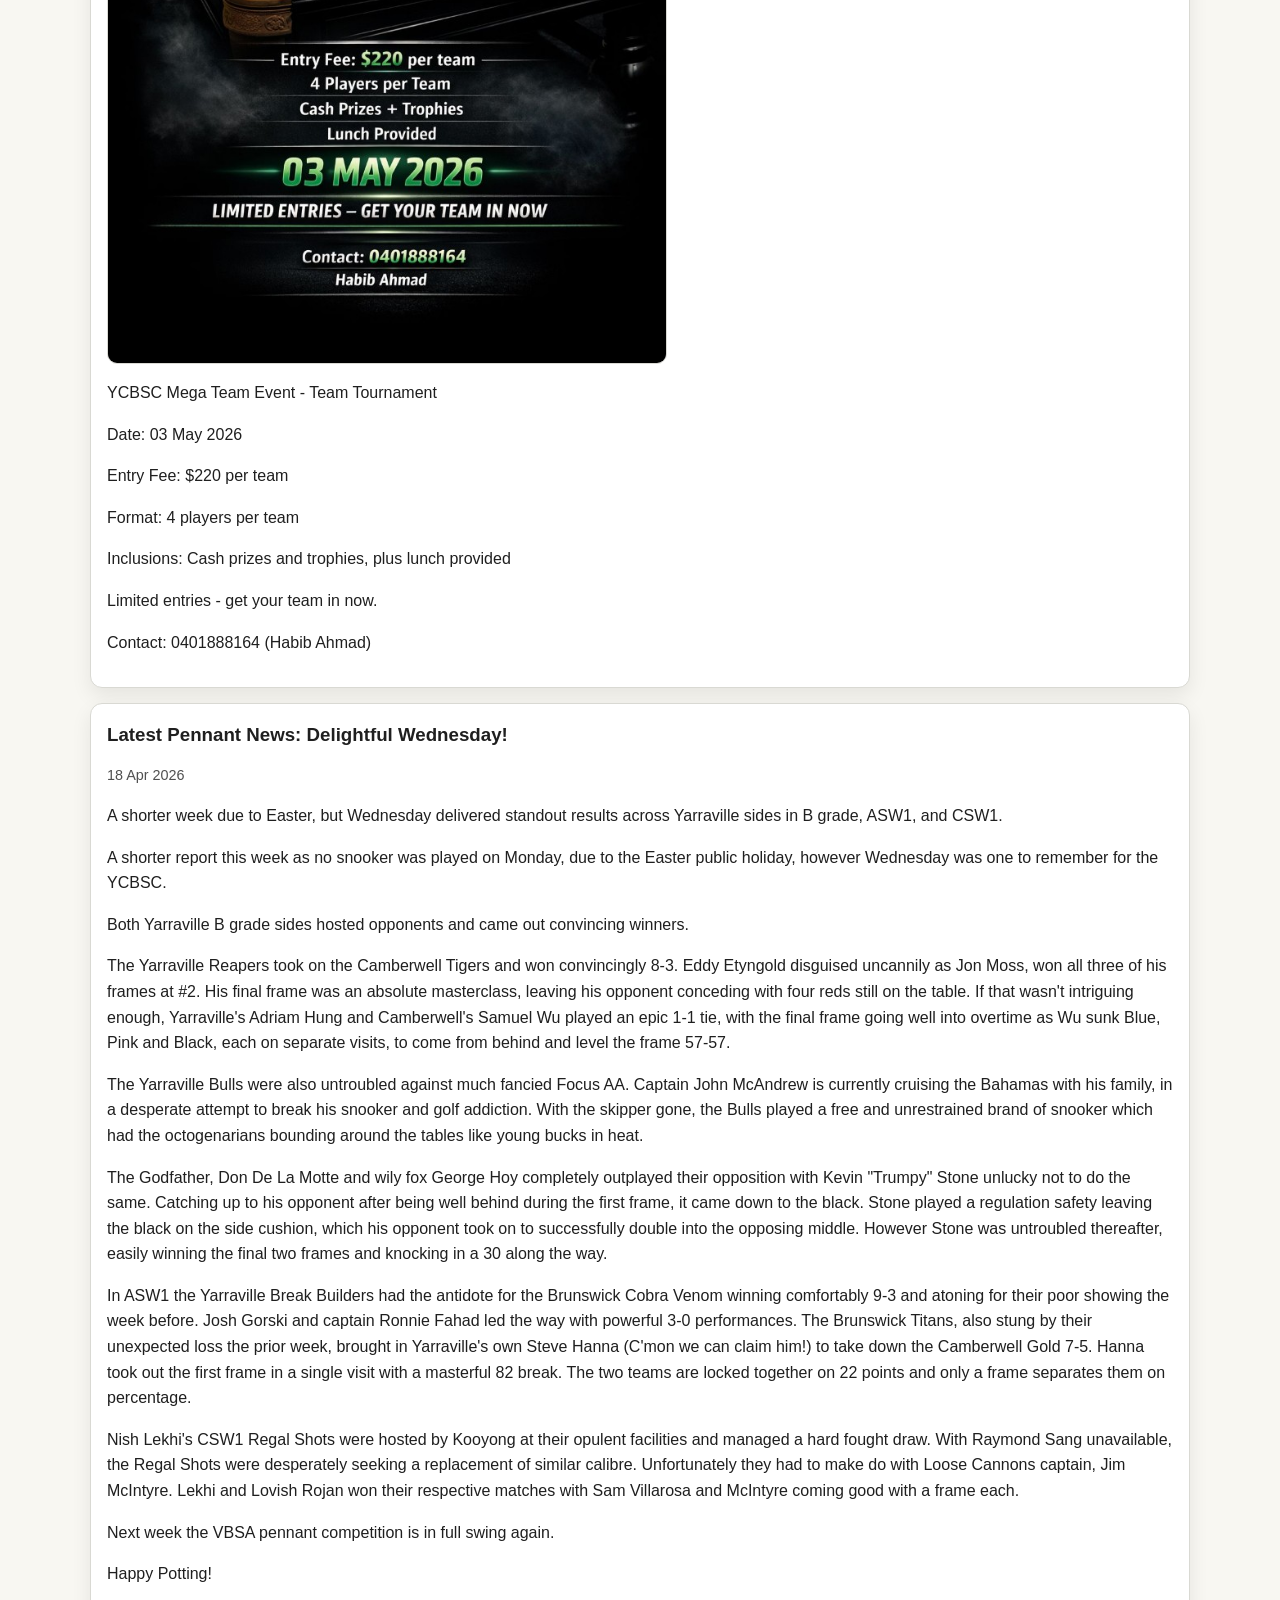
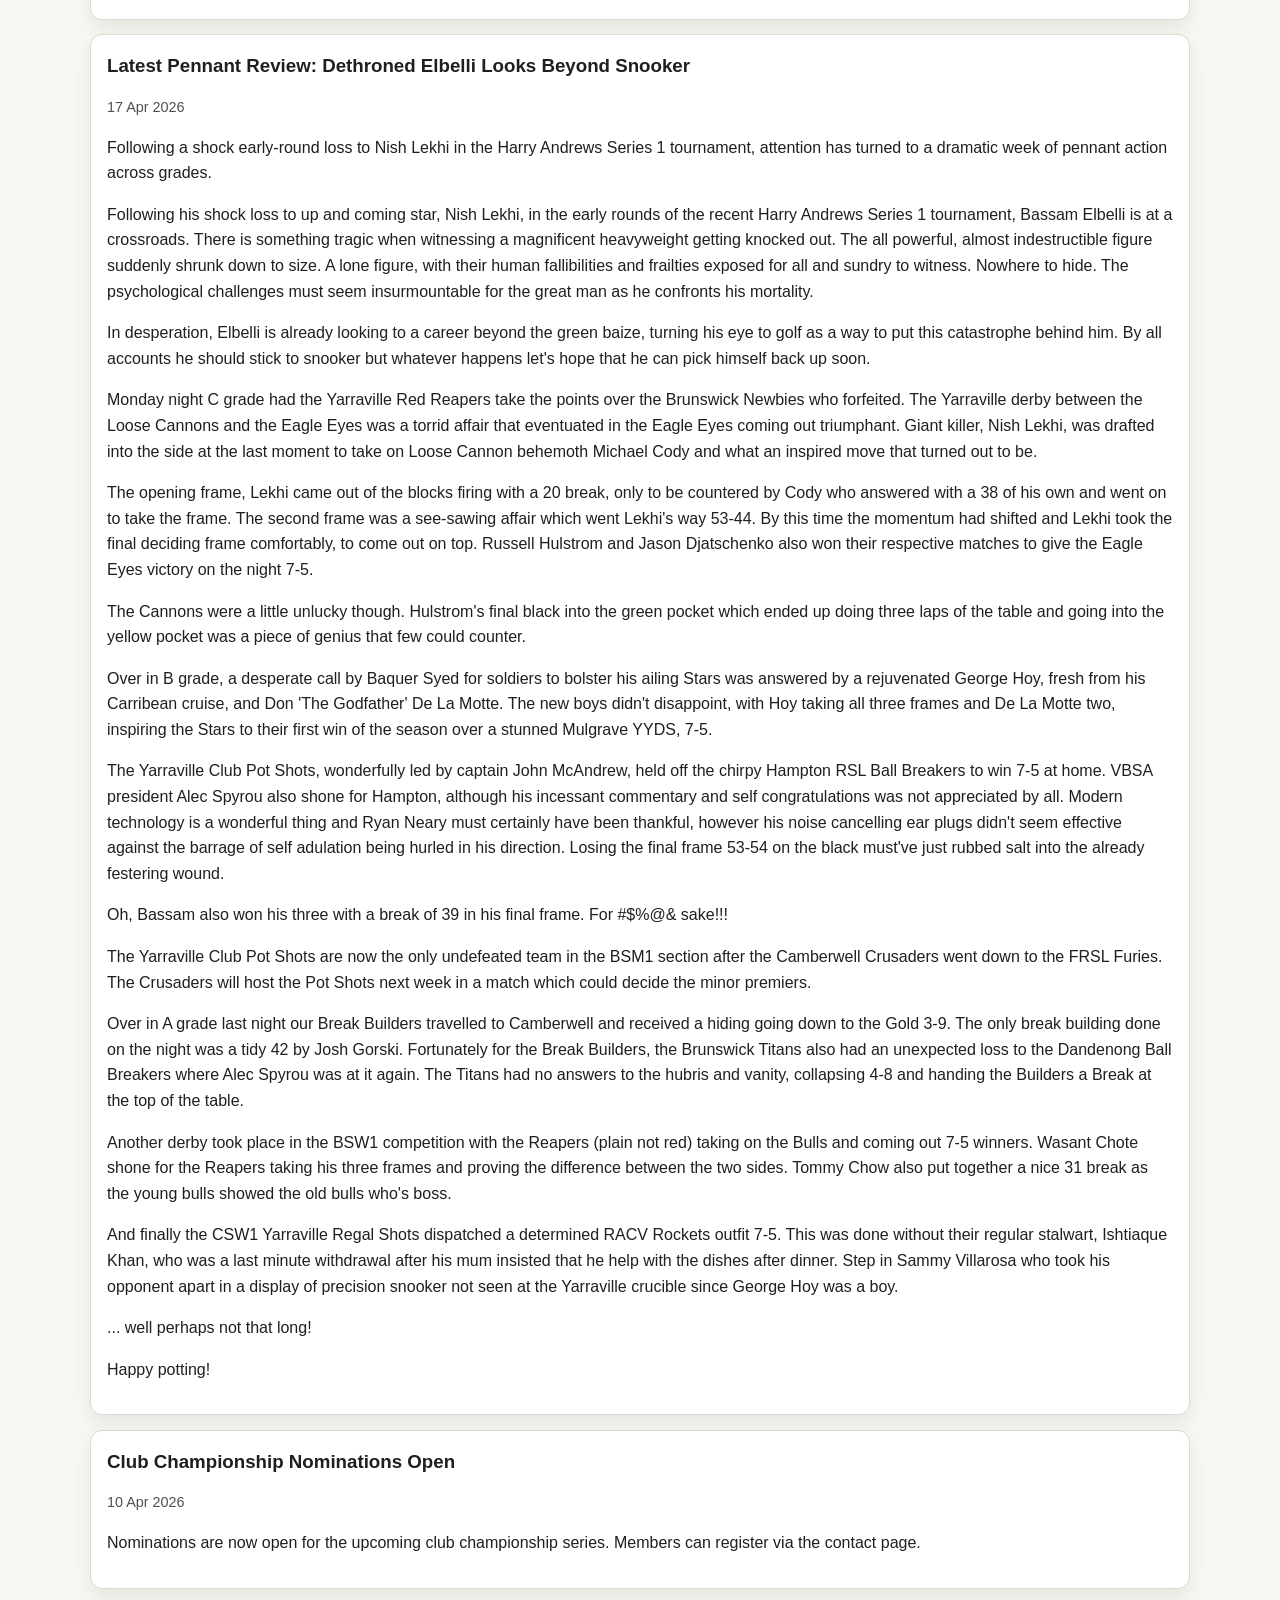
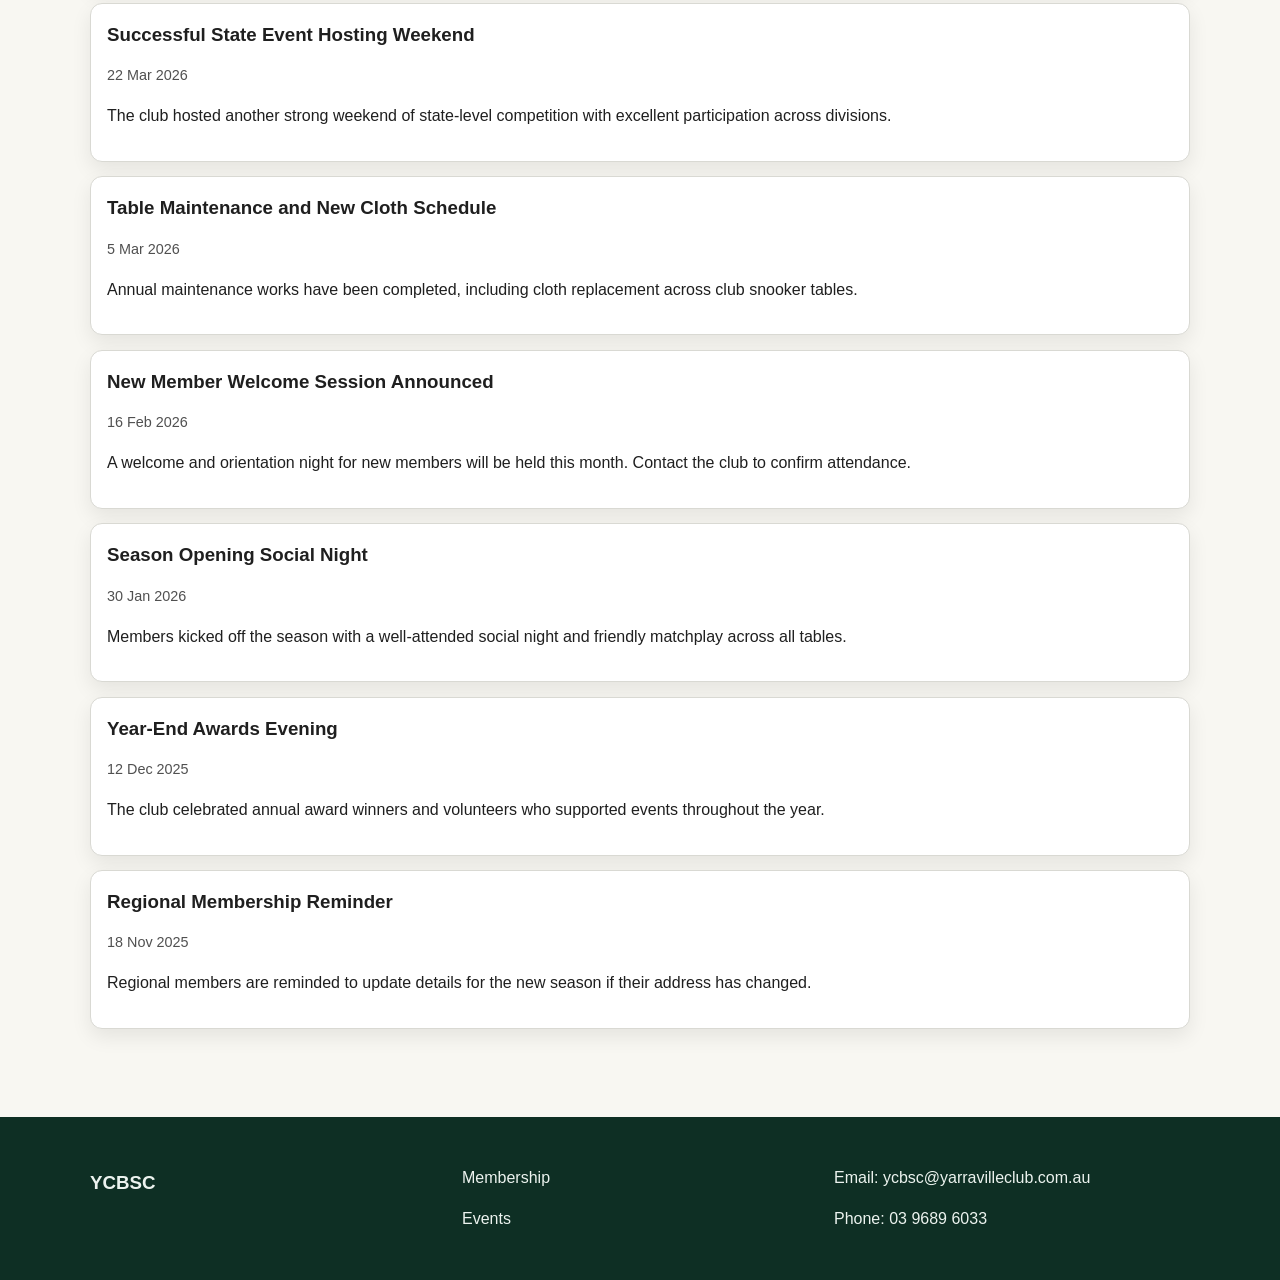
<file: news.html>
<!doctype html>
<html lang="en">
  <head>
    <meta charset="UTF-8">
    <meta name="viewport" content="width=device-width, initial-scale=1.0">
    <title>News | YCBSC</title>
    <meta name="description" content="Latest and historical news from YCBSC.">
    <link rel="stylesheet" href="styles/main.css">
  </head>
  <body>
    <header class="site-header">
      <div class="container header-inner">
        <a class="brand" href="index.html">YCBSC</a>
        <button class="nav-toggle" aria-expanded="false" aria-controls="siteNav">Menu</button>
        <nav class="site-nav" id="siteNav" aria-label="Primary">
          <ul>
            <li><a href="index.html">Home</a></li>
            <li><a href="about.html">About</a></li>
            <li><a href="membership.html">Membership</a></li>
            <li><a href="gallery.html">Gallery</a></li>
            <li><a href="events.html">Events</a></li>
            <li><a href="news.html" aria-current="page">News</a></li>
            <li><a href="sponsors.html">Sponsors</a></li>
            <li><a href="contact.html">Contact</a></li>
          </ul>
        </nav>
      </div>
    </header>

    <main class="container">
      <header class="page-header">
        <h1>News</h1>
        <p class="muted">Latest updates and historical club announcements.</p>
      </header>

      <section class="section">
        <div class="news-list" id="allNewsList"></div>
      </section>
    </main>

    <footer class="site-footer">
      <div class="container footer-grid">
        <div><h3>YCBSC</h3></div>
        <div><p><a href="membership.html">Membership</a></p><p><a href="events.html">Events</a></p></div>
        <div><p>Email: ycbsc@yarravilleclub.com.au</p><p>Phone: 03 9689 6033</p></div>
      </div>
    </footer>

    <script src="scripts/news-data.js"></script>
    <script src="scripts/main.js"></script>
  </body>
</html>
</file>
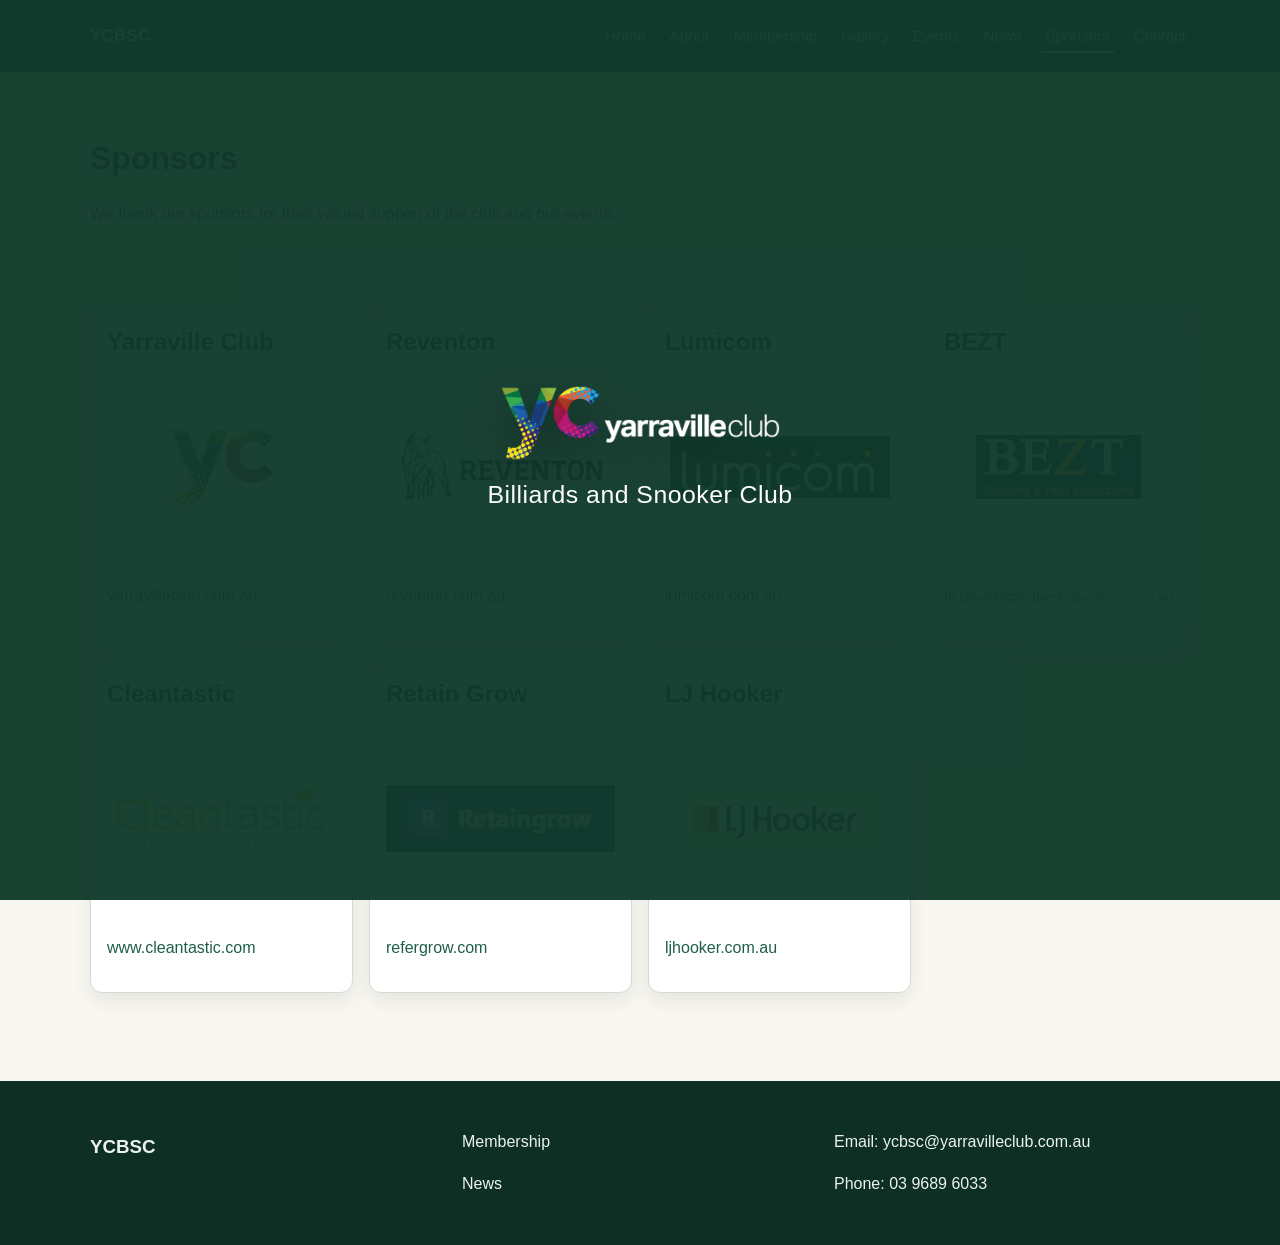
<file: sponsors.html>
<!doctype html>
<html lang="en">
  <head>
    <meta charset="UTF-8">
    <meta name="viewport" content="width=device-width, initial-scale=1.0">
    <title>Sponsors | YCBSC</title>
    <meta name="description" content="Sponsors supporting YCBSC.">
    <link rel="stylesheet" href="styles/main.css">
  </head>
  <body>
    <header class="site-header">
      <div class="container header-inner">
        <a class="brand" href="index.html">YCBSC</a>
        <button class="nav-toggle" aria-expanded="false" aria-controls="siteNav">Menu</button>
        <nav class="site-nav" id="siteNav" aria-label="Primary">
          <ul>
            <li><a href="index.html">Home</a></li>
            <li><a href="about.html">About</a></li>
            <li><a href="membership.html">Membership</a></li>
            <li><a href="gallery.html">Gallery</a></li>
            <li><a href="events.html">Events</a></li>
            <li><a href="news.html">News</a></li>
            <li><a href="sponsors.html" aria-current="page">Sponsors</a></li>
            <li><a href="contact.html">Contact</a></li>
          </ul>
        </nav>
      </div>
    </header>

    <main class="container">
      <header class="page-header">
        <h1>Sponsors</h1>
        <p class="muted">We thank our sponsors for their valued support of the club and our events.</p>
      </header>

      <section class="section card-grid card-grid--sponsors">
        <article class="card">
          <h2>Yarraville Club</h2>
          <div class="sponsor-logo-band">
            <img class="sponsor-logo" src="assets/images/sponsors/yarraville-club-yc.png" alt="Yarraville Club logo" loading="lazy">
          </div>
          <p>
            <a href="https://yarravilleclub.com.au" target="_blank" rel="noopener noreferrer">yarravilleclub.com.au</a>
          </p>
        </article>
        <article class="card">
          <h2>Reventon</h2>
          <div class="sponsor-logo-band">
            <img class="sponsor-logo" src="assets/images/sponsors/reventon.png" alt="Reventon logo" loading="lazy">
          </div>
          <p>
            <a href="https://reventon.com.au" target="_blank" rel="noopener noreferrer">reventon.com.au</a>
          </p>
        </article>
        <article class="card">
          <h2>Lumicom</h2>
          <div class="sponsor-logo-band">
            <img class="sponsor-logo sponsor-logo--lg" src="assets/images/sponsors/lumicom.png" alt="Lumicom logo" loading="lazy">
          </div>
          <p>
            <a href="https://lumicom.com.au" target="_blank" rel="noopener noreferrer">lumicom.com.au</a>
          </p>
        </article>
        <article class="card">
          <h2>BEZT</h2>
          <div class="sponsor-logo-band">
            <img class="sponsor-logo sponsor-logo--sm" src="assets/images/sponsors/bezt.png" alt="BEZT logo" loading="lazy">
          </div>
          <p>
            <a class="sponsor-link-small" href="https://beztbuildingandpestinspections.com.au" target="_blank" rel="noopener noreferrer">beztbuildingandpestinspections.com.au</a>
          </p>
        </article>
        <article class="card">
          <h2>Cleantastic</h2>
          <div class="sponsor-logo-band">
            <img class="sponsor-logo" src="assets/images/sponsors/cleantastic.png" alt="Cleantastic logo" loading="lazy">
          </div>
          <p>
            <a href="https://www.cleantastic.com/" target="_blank" rel="noopener noreferrer">www.cleantastic.com</a>
          </p>
        </article>
        <article class="card">
          <h2>Retain Grow</h2>
          <div class="sponsor-logo-band sponsor-logo-band--retain">
            <img class="sponsor-logo sponsor-logo--xl" src="assets/images/sponsors/retaingrow.png" alt="Retain Grow logo" loading="lazy">
          </div>
          <p>
            <a href="https://refergrow.com" target="_blank" rel="noopener noreferrer">refergrow.com</a>
          </p>
        </article>
        <article class="card">
          <h2>LJ Hooker</h2>
          <div class="sponsor-logo-band">
            <img class="sponsor-logo" src="assets/images/sponsors/lj-hooker.png" alt="LJ Hooker logo" loading="lazy">
          </div>
          <p>
            <a href="https://ljhooker.com.au" target="_blank" rel="noopener noreferrer">ljhooker.com.au</a>
          </p>
        </article>
      </section>
    </main>

    <footer class="site-footer">
      <div class="container footer-grid">
        <div><h3>YCBSC</h3></div>
        <div><p><a href="membership.html">Membership</a></p><p><a href="news.html">News</a></p></div>
        <div><p>Email: ycbsc@yarravilleclub.com.au</p><p>Phone: 03 9689 6033</p></div>
      </div>
    </footer>

    <script src="scripts/main.js"></script>
  </body>
</html>
</file>
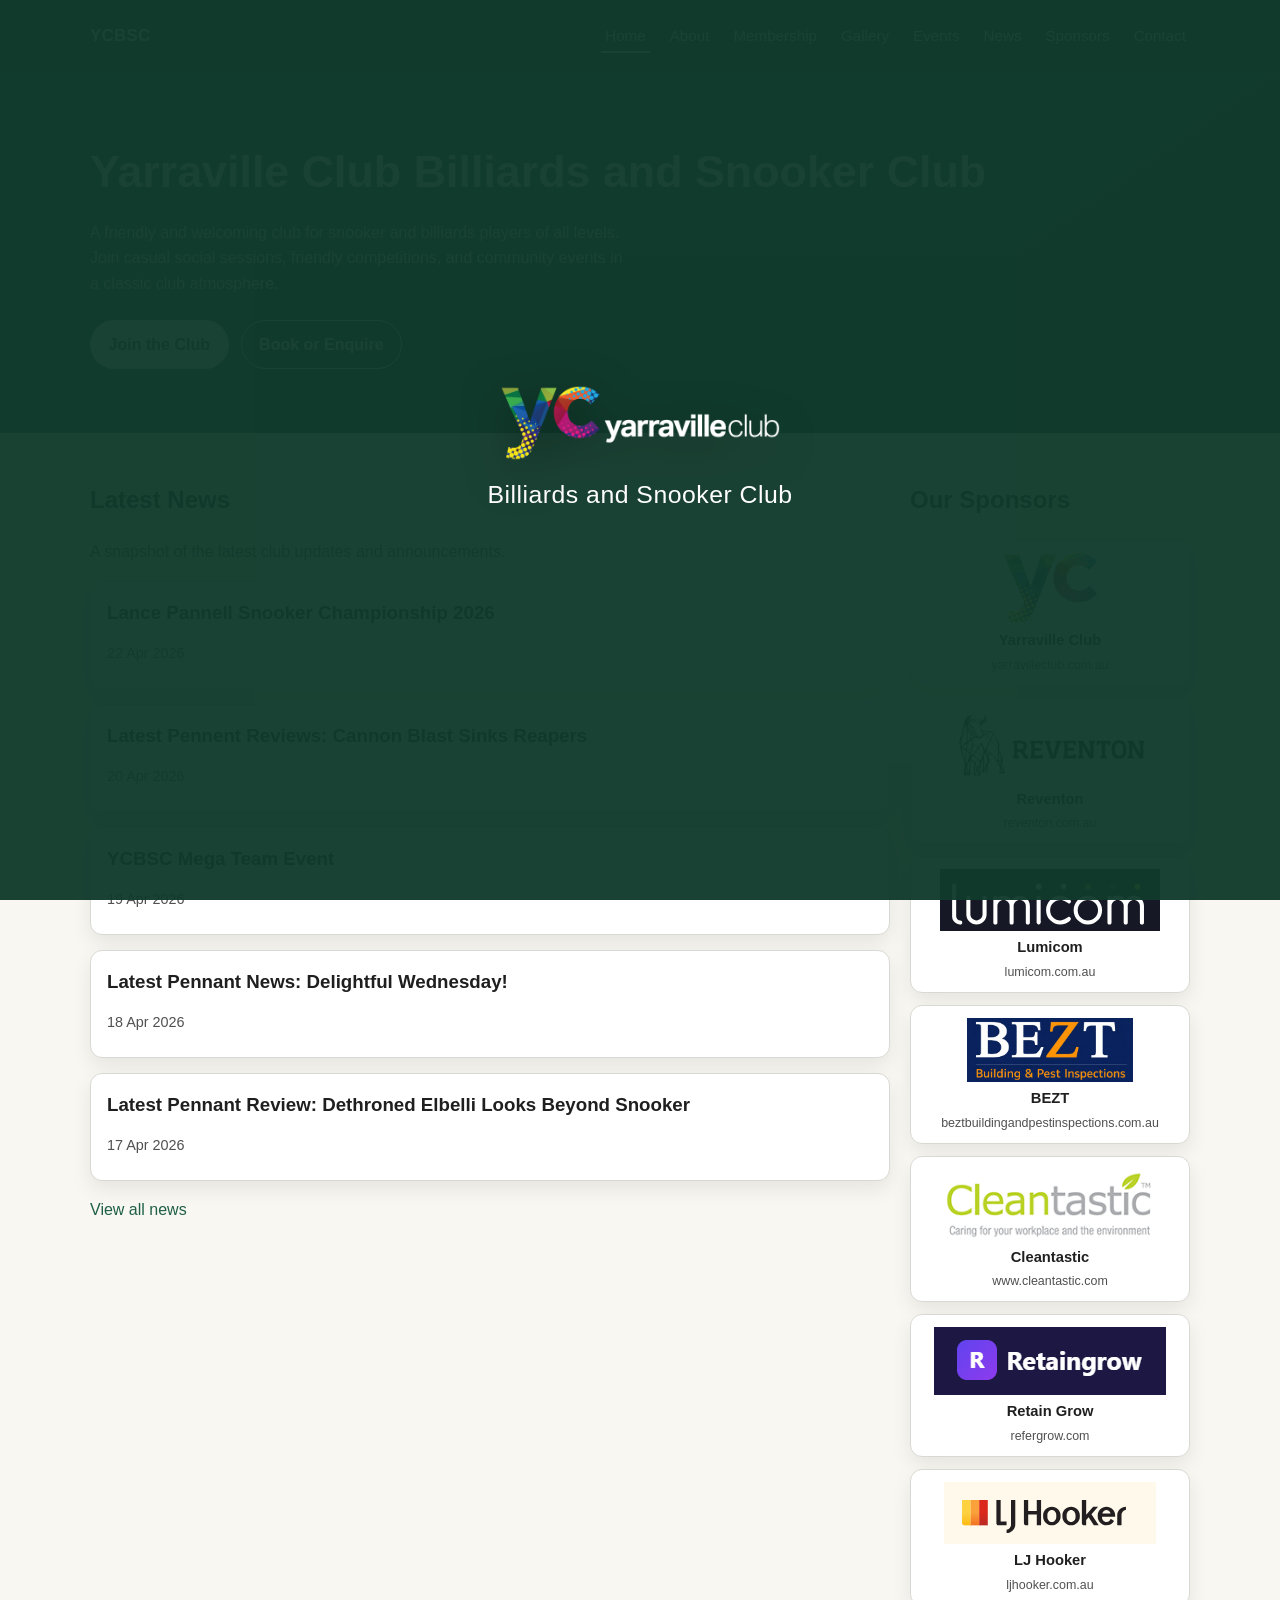
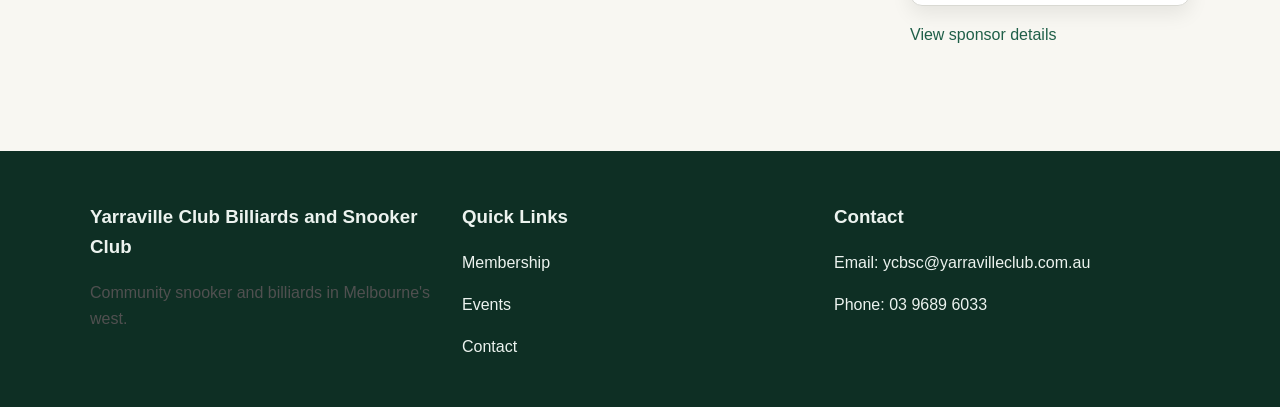
<file: test1.html>
<!doctype html>
<html lang="en">
  <head>
    <meta charset="UTF-8">
    <meta http-equiv="refresh" content="0; url=/index.html">
    <meta name="viewport" content="width=device-width, initial-scale=1.0">
    <title>Redirecting...</title>
    <script>
      window.location.replace("/index.html");
    </script>
  </head>
  <body>
    <p>Redirecting to the home page...</p>
  </body>
</html>
</file>
<file: styles/main.css>
:root {
  --color-bg: #f8f7f2;
  --color-surface: #ffffff;
  --color-primary: #113b2c;
  --color-primary-accent: #1f5f48;
  --color-secondary: #7a5a2a;
  --color-text: #1f1f1f;
  --color-text-muted: #505050;
  --color-border: #d9d9d3;
  --shadow-soft: 0 8px 20px rgba(0, 0, 0, 0.08);
  --radius: 12px;
  --container: 1100px;
}

*,
*::before,
*::after {
  box-sizing: border-box;
}

html {
  scroll-behavior: smooth;
}

body {
  margin: 0;
  font-family: Arial, Helvetica, sans-serif;
  color: var(--color-text);
  background: var(--color-bg);
  line-height: 1.6;
}

body.splash-active {
  overflow: hidden;
}

a {
  color: var(--color-primary-accent);
  text-decoration: none;
}

a:hover {
  text-decoration: underline;
}

img {
  max-width: 100%;
  display: block;
}

.container {
  width: min(100% - 2rem, var(--container));
  margin-inline: auto;
}

.site-header {
  background: var(--color-primary);
  color: #fff;
  position: sticky;
  top: 0;
  z-index: 20;
}

.header-inner {
  display: flex;
  align-items: center;
  justify-content: space-between;
  min-height: 72px;
  gap: 1rem;
}

.brand {
  color: #fff;
  font-size: 1.05rem;
  font-weight: 700;
  letter-spacing: 0.02em;
}

.nav-toggle {
  display: none;
  border: 1px solid rgba(255, 255, 255, 0.35);
  background: transparent;
  color: #fff;
  border-radius: 8px;
  padding: 0.45rem 0.75rem;
}

.site-nav ul {
  list-style: none;
  display: flex;
  gap: 1rem;
  margin: 0;
  padding: 0;
}

.site-nav a {
  color: #fff;
  font-size: 0.95rem;
  padding: 0.4rem 0.25rem;
}

.site-nav a[aria-current="page"] {
  border-bottom: 2px solid #fff;
}

.hero {
  background: linear-gradient(145deg, #184b38, #113b2c);
  color: #fff;
  padding: 4rem 0;
}

.hero h1 {
  margin: 0 0 0.75rem;
  font-size: clamp(1.9rem, 4vw, 2.8rem);
}

.hero p {
  margin: 0 0 1.5rem;
  max-width: 60ch;
}

.btn-row {
  display: flex;
  flex-wrap: wrap;
  gap: 0.75rem;
}

.btn {
  display: inline-block;
  border-radius: 999px;
  border: 1px solid transparent;
  padding: 0.65rem 1.1rem;
  font-weight: 700;
}

.btn-primary {
  background: #fff;
  color: var(--color-primary);
}

.btn-primary:hover {
  background: #f2efe7;
}

.btn-secondary {
  border-color: #fff;
  color: #fff;
}

.section {
  padding: 3rem 0;
}

.section h2 {
  margin-top: 0;
}

.card-grid {
  display: grid;
  grid-template-columns: repeat(auto-fit, minmax(230px, 1fr));
  gap: 1rem;
}

/* Shared logo band so sponsor marks line up across columns */
.card-grid--sponsors .card {
  display: grid;
  grid-template-rows: auto 12.5rem auto;
  grid-template-columns: 1fr;
}

.card-grid--sponsors .card > h2 {
  margin-top: 0;
  margin-bottom: 0.35rem;
}

.card-grid--sponsors .sponsor-logo-band {
  display: flex;
  align-items: center;
  justify-content: center;
  height: 12.5rem;
  margin-bottom: 0.65rem;
  min-height: 0;
}

.card-grid--sponsors .sponsor-logo-band .sponsor-logo {
  margin: 0;
  max-width: 100%;
  max-height: 80px;
  width: auto;
  object-fit: contain;
}

.card-grid--sponsors .sponsor-logo-band .sponsor-logo--sm {
  max-height: 64px;
}

.card-grid--sponsors .sponsor-logo-band .sponsor-logo--lg {
  max-height: 108px;
}

/* Keep Retain Grow aligned with the same centered logo band */
.card-grid--sponsors .sponsor-logo-band--retain {
  align-items: center;
}

.card-grid--sponsors .sponsor-logo-band--retain .sponsor-logo--xl {
  width: auto;
  height: auto;
  max-height: 108px;
  object-fit: contain;
  object-position: center;
}

.card {
  background: var(--color-surface);
  border: 1px solid var(--color-border);
  border-radius: var(--radius);
  padding: 1rem;
  box-shadow: var(--shadow-soft);
}

.muted {
  color: var(--color-text-muted);
}

.page-header {
  padding: 2.5rem 0 1rem;
}

.page-header h1 {
  margin-bottom: 0.4rem;
}

.two-col {
  display: grid;
  grid-template-columns: 1.2fr 1fr;
  gap: 1.25rem;
}

.gallery-grid {
  display: grid;
  grid-template-columns: repeat(auto-fill, minmax(180px, 1fr));
  gap: 0.9rem;
}

.gallery-grid button {
  padding: 0;
  border: 0;
  cursor: pointer;
  border-radius: var(--radius);
  overflow: hidden;
  box-shadow: var(--shadow-soft);
}

.gallery-grid img {
  width: 100%;
  height: 160px;
  object-fit: cover;
}

.lightbox {
  position: fixed;
  inset: 0;
  background: rgba(0, 0, 0, 0.85);
  display: none;
  align-items: center;
  justify-content: center;
  padding: 2rem;
  z-index: 50;
}

.lightbox[aria-hidden="false"] {
  display: flex;
}

.lightbox img {
  max-width: min(100%, 1000px);
  max-height: 85vh;
}

.lightbox button {
  position: absolute;
  top: 1rem;
  right: 1rem;
  border: 0;
  border-radius: 8px;
  background: #fff;
  font-size: 1rem;
  padding: 0.45rem 0.7rem;
  cursor: pointer;
}

.splash-screen {
  position: fixed;
  inset: 0;
  background: rgba(17, 59, 44, 0.96);
  display: flex;
  align-items: center;
  justify-content: center;
  z-index: 100;
  opacity: 1;
  transition: opacity 0.35s ease;
}

.splash-screen.is-fading {
  opacity: 0;
}

.splash-screen__content {
  text-align: center;
  color: #fff;
  padding: 1rem;
}

.splash-screen__logo {
  width: min(280px, 70vw);
  max-height: 40vh;
  object-fit: contain;
  margin: 0 auto 0.85rem;
  filter: drop-shadow(0 12px 24px rgba(0, 0, 0, 0.35));
}

.splash-screen__title {
  margin: 0;
  font-size: clamp(1.1rem, 2.8vw, 1.55rem);
  letter-spacing: 0.02em;
}

.splash-screen--announcement .splash-screen__content {
  width: min(92vw, 700px);
}

.splash-screen--announcement .splash-screen__title {
  font-size: clamp(1.2rem, 3.2vw, 1.9rem);
  font-weight: 700;
}

form {
  background: var(--color-surface);
  border: 1px solid var(--color-border);
  border-radius: var(--radius);
  box-shadow: var(--shadow-soft);
  padding: 1rem;
}

label {
  display: block;
  font-weight: 700;
  margin-top: 0.75rem;
}

input,
select,
textarea {
  width: 100%;
  margin-top: 0.35rem;
  border-radius: 10px;
  border: 1px solid #c8c8c4;
  padding: 0.65rem;
  font: inherit;
}

textarea {
  min-height: 140px;
}

.site-footer {
  background: #0e2f24;
  color: #ecf3ef;
  padding: 2rem 0;
  margin-top: 2.5rem;
}

.footer-grid {
  display: grid;
  grid-template-columns: repeat(auto-fit, minmax(220px, 1fr));
  gap: 1rem;
}

.site-footer a {
  color: #ecf3ef;
}

.news-list {
  display: grid;
  gap: 0.9rem;
}

.home-content-layout {
  display: grid;
  grid-template-columns: minmax(0, 1fr) 280px;
  align-items: start;
  gap: 1.25rem;
}

.home-main-content {
  min-width: 0;
}

.home-sponsors-column {
  position: sticky;
  top: 96px;
}

.home-sponsors-column h2 {
  margin-top: 0;
}

.home-sponsor-list {
  display: grid;
  gap: 0.75rem;
  margin-bottom: 0.75rem;
}

.home-sponsor-item {
  background: var(--color-surface);
  border: 1px solid var(--color-border);
  border-radius: var(--radius);
  box-shadow: var(--shadow-soft);
  display: flex;
  flex-direction: column;
  align-items: center;
  justify-content: center;
  min-height: 96px;
  padding: 0.75rem;
  gap: 0.5rem;
}

.home-sponsor-item:hover {
  text-decoration: none;
}

.home-sponsor-item .sponsor-logo {
  margin: 0;
  max-height: 72px;
}

.home-sponsor-item .sponsor-logo--lg,
.home-sponsor-item .sponsor-logo--xl {
  max-height: 72px;
}

.home-sponsor-item .sponsor-logo--sm {
  max-height: 64px;
}

.home-sponsor-name {
  color: var(--color-text);
  font-size: 0.92rem;
  font-weight: 700;
  line-height: 1.2;
  text-align: center;
}

.home-sponsor-site {
  color: var(--color-text-muted);
  font-size: 0.78rem;
  line-height: 1.2;
  text-align: center;
  overflow-wrap: anywhere;
}

.news-item h3 {
  margin: 0 0 0.35rem;
}

.news-image {
  width: min(100%, 560px);
  border-radius: 10px;
  border: 1px solid var(--color-border);
  margin: 0.65rem 0;
}

.news-date {
  font-size: 0.9rem;
  color: var(--color-text-muted);
  margin-bottom: 0.45rem;
}

.news-expand summary {
  cursor: pointer;
  list-style: none;
}

.news-expand summary::-webkit-details-marker {
  display: none;
}

.news-expand-summary h3 {
  margin: 0;
}

.news-expand[open] .news-expand-summary {
  margin-bottom: 0.35rem;
}

.sponsor-logo {
  margin: 0.5rem auto 0.75rem;
  max-height: 80px;
  width: auto;
  max-width: 100%;
  object-fit: contain;
}

.sponsor-logo--sm {
  max-height: 64px;
}

.sponsor-logo--lg {
  max-height: 108px;
}

.sponsor-logo--xl {
  max-height: 180px;
}

.sponsor-link-small {
  font-size: 0.82rem;
  overflow-wrap: anywhere;
}

:focus-visible {
  outline: 3px solid #b58c44;
  outline-offset: 2px;
}

@media (max-width: 900px) {
  .site-nav ul {
    gap: 0.75rem;
  }
}

@media (max-width: 760px) {
  .nav-toggle {
    display: inline-block;
  }

  .site-nav {
    position: absolute;
    top: 72px;
    left: 0;
    right: 0;
    background: var(--color-primary);
    border-top: 1px solid rgba(255, 255, 255, 0.3);
    display: none;
  }

  .site-nav.is-open {
    display: block;
  }

  .site-nav ul {
    flex-direction: column;
    padding: 0.75rem 1rem 1rem;
  }

  .two-col {
    grid-template-columns: 1fr;
  }

  .home-content-layout {
    grid-template-columns: 1fr;
  }

  .home-sponsors-column {
    position: static;
  }
}
</file>
